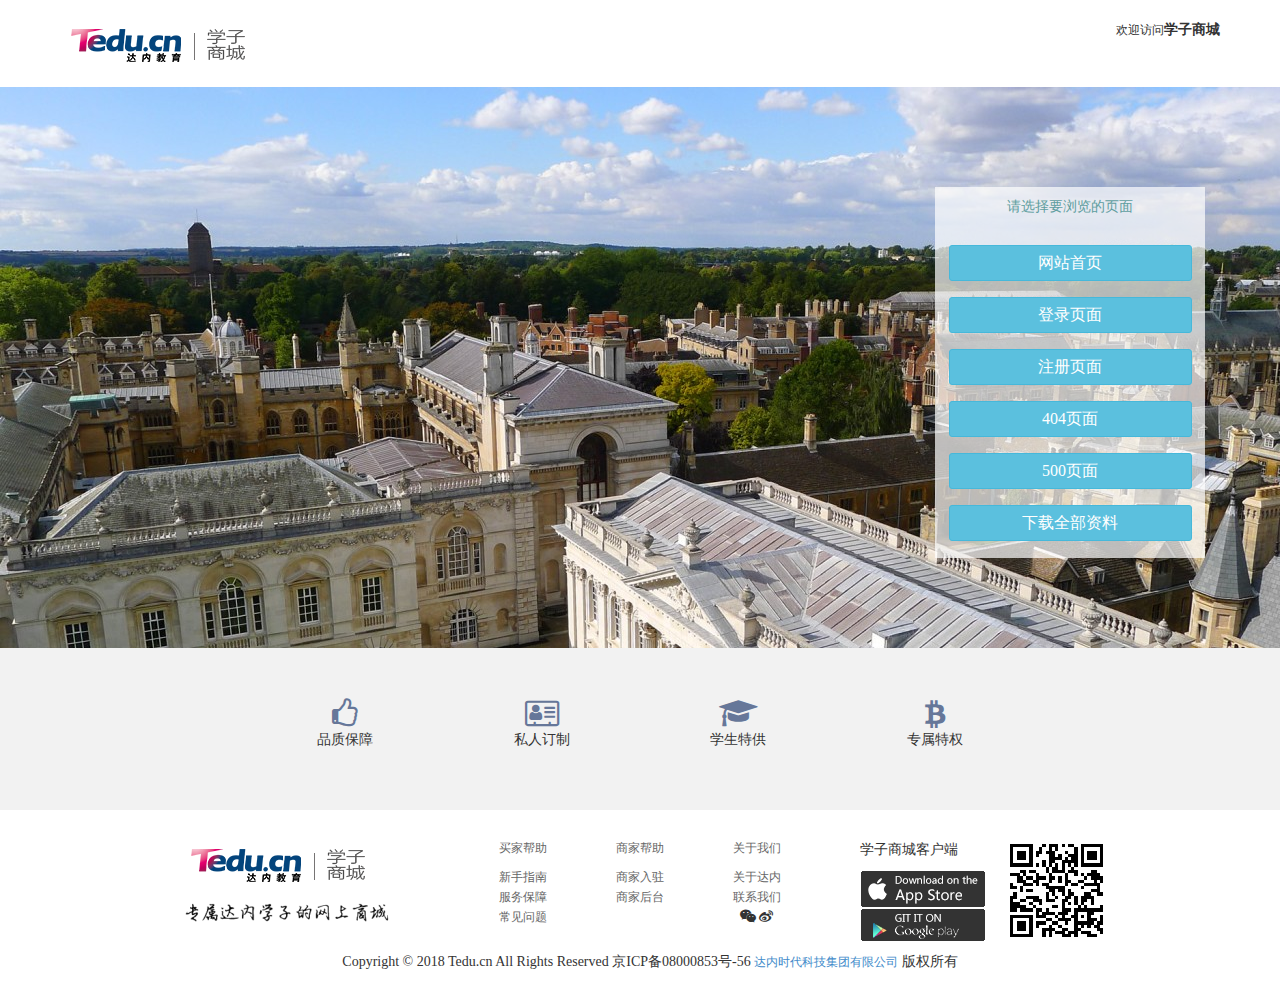
<file: src/main/resources/static/index.html>
<!DOCTYPE html>
<html>

	<head>
		<meta charset="UTF-8">
		<!--edge浏览器H5兼容设置-->
		<meta http-equiv="X-UA-Compatible" content="IE=edge">
		<!--360浏览器H5兼容设置-->
		<meta name="renderer" content="webkit" />
		<title>学子商城</title>
		<meta name="viewport" content="width=device-width, initial-scale=1">
		<!--导入核心文件-->
		<script src="bootstrap3/js/holder.js"></script>
		<link href="bootstrap3/css/bootstrap.css" rel="stylesheet" type="text/css">
		<script src="bootstrap3/jquery-1.9.1.min.js"></script>
		<script src="bootstrap3/js/bootstrap.js"></script>
		<!-- 字体图标 -->
		<link rel="stylesheet" href="bootstrap3/font-awesome-4.7.0/css/font-awesome.css" />
		<link rel="stylesheet" type="text/css" href="css/top.css" />
		<link rel="stylesheet" type="text/css" href="css/index.css" />
		<link rel="stylesheet" type="text/css" href="css/layout.css" />
		<link rel="stylesheet" type="text/css" href="css/footer.css" />
	</head>

	<body>
		<!--头部-->
		<header class="header">
			<img src="images/index/stumalllogo.png" alt="" />
			<span class="pull-right"><small>欢迎访问</small><b>学子商城</b></span>
		</header>
		<!--主体-->
		<div class="container mycontent">
			<!--透明层 -->
			<div class="inputDiv">
				<p>请选择要浏览的页面</p>
				<ul>
					<li><a class="btn btn-sm btn-info" href="web/index.html">网站首页</a></li>
					<li><a class="btn btn-sm btn-info" href="web/login.html">登录页面</a></li>
					<li><a class="btn btn-sm btn-info" href="web/register.html">注册页面 </a></li>
					<li><a class="btn btn-sm btn-info" href="web/404.html">404页面</a></li>
					<li><a class="btn btn-sm btn-info" href="web/500.html">500页面 </a></li>
					<li><a class="btn btn-sm btn-info" href="pages.zip">下载全部资料 </a></li>
				</ul>
			</div>
		</div>
		<!--页脚开始-->
		<footer class="footer">
			<!-- 品质保障，私人定制等-->
			<div class="text-center rights container">
				<div class="col-md-offset-2 col-md-2">
					<span class="fa fa-thumbs-o-up"></span>
					<p>品质保障</p>
				</div>
				<div class="col-md-2">
					<span class="fa fa-address-card-o"></span>
					<p>私人订制</p>
				</div>
				<div class="col-md-2">
					<span class="fa fa-graduation-cap"></span>
					<p>学生特供</p>
				</div>
				<div class="col-md-2">
					<span class="fa fa-bitcoin"></span>
					<p>专属特权</p>
				</div>
			</div>
			<!--联系我们、下载客户端等-->
			<div class="container beforeBottom">
				<div class="col-md-offset-1 col-md-3">
					<div><img src="images/index/stumalllogo.png" alt="" class="footLogo" /></div>
					<div><img src="images/index/footerFont.png" alt="" /></div>
				</div>
				<div class="col-md-4 callus text-center">
					<div class="col-md-4">
						<ul>
							<li><a href="#"><p>买家帮助</p></a></li>
							<li><a href="#">新手指南</a></li>
							<li><a href="#">服务保障</a></li>
							<li><a href="#">常见问题</a></li>
						</ul>
					</div>
					<div class="col-md-4">
						<ul>
							<li><a href="#"><p>商家帮助</p></a></li>
							<li><a href="#">商家入驻</a></li>
							<li><a href="#">商家后台</a></li>
						</ul>
					</div>
					<div class="col-md-4">
						<ul>
							<li><a href="#"><p>关于我们</p></a></li>
							<li><a href="#">关于达内</a></li>
							<li><a href="#">联系我们</a></li>
							<li>
								<span class="fa fa-wechat"></span>
								<span class="fa fa-weibo"></span>
							</li>
						</ul>
					</div>
				</div>
				<div class="col-md-4">
					<div class="col-md-5">
						<p>学子商城客户端</p>
						<img src="images/index/ios.png" class="lf">
						<img src="images/index/android.png" alt="" class="lf" />
					</div>
					<div class="col-md-6">
						<img src="images/index/erweima.png">
					</div>
				</div>
			</div>
			<!-- 页面底部-备案号 #footer -->
			<div class="col-md-12 text-center bottom">
				Copyright © 2018 Tedu.cn All Rights Reserved 京ICP备08000853号-56 <a target="_blank" style="font-size: 12px" href="http://www.tedu.cn/">达内时代科技集团有限公司</a> 版权所有
			</div>
		</footer>
		<!--页脚结束-->
	</body>

</html>
</file>
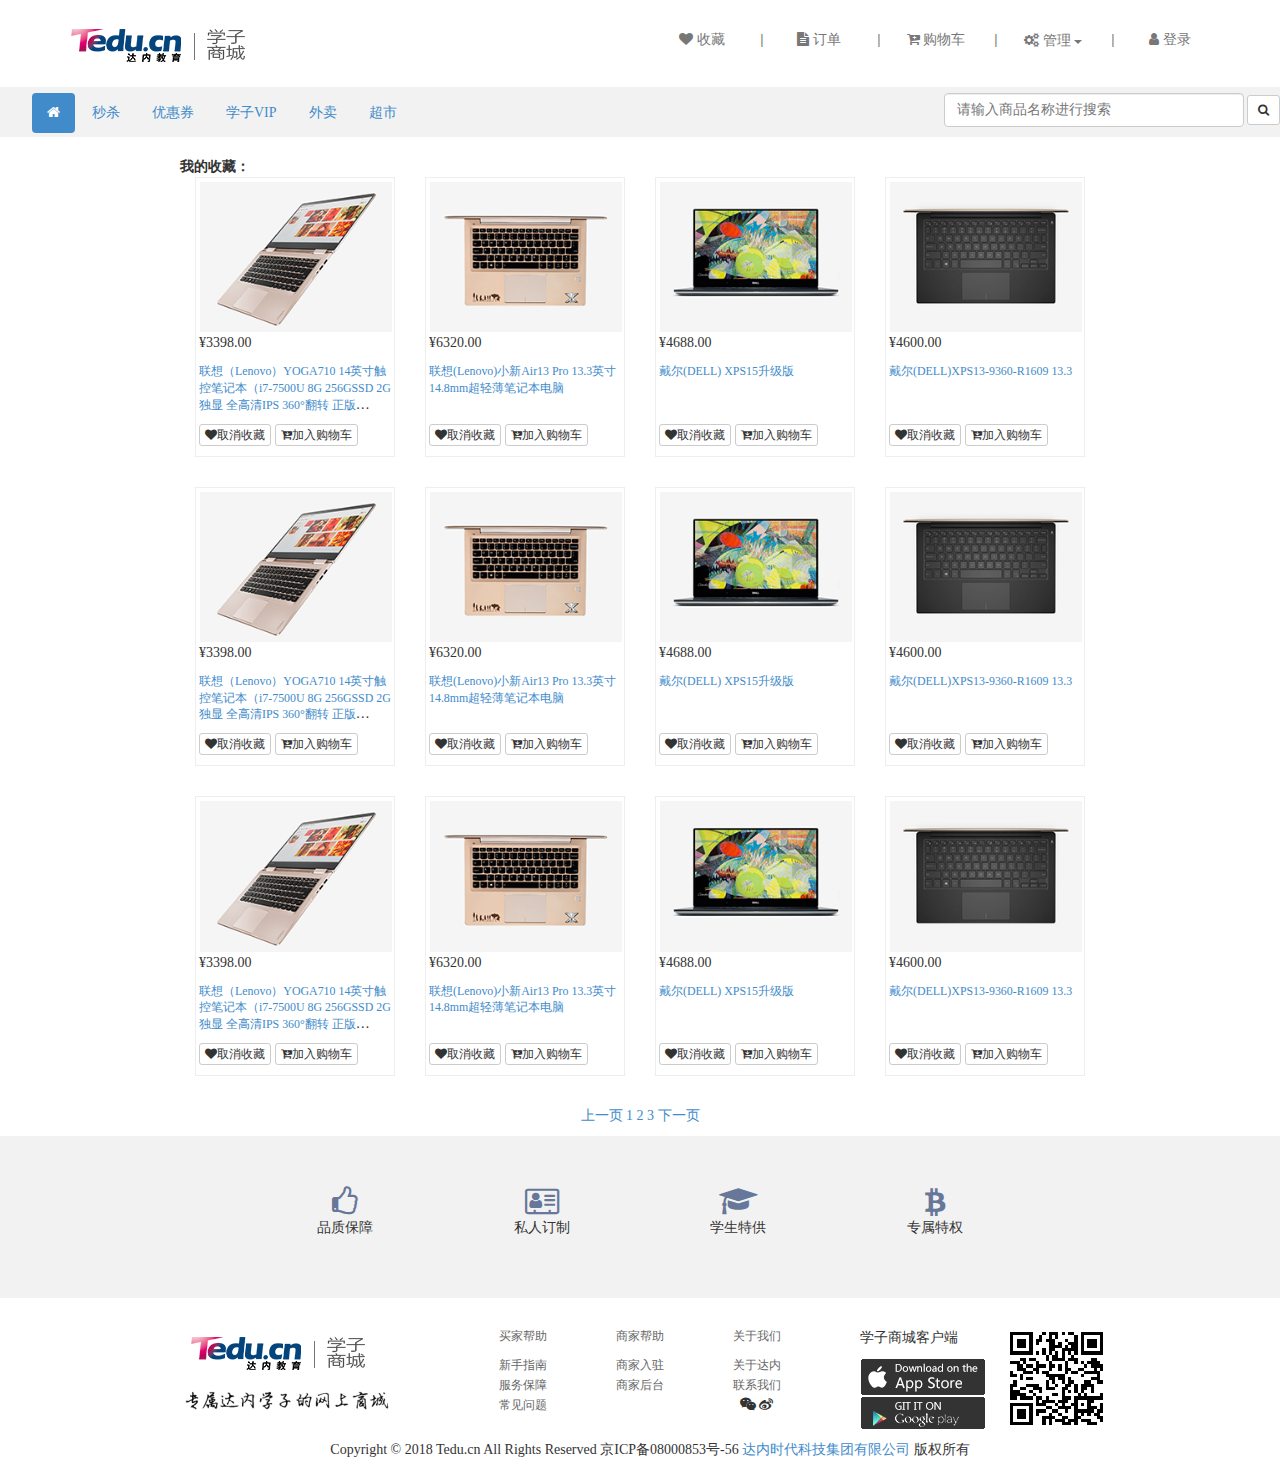
<file: src/main/resources/static/web/favorites.html>
<!DOCTYPE html>
<html>

	<head>
		<meta charset="UTF-8">
		<!--edge浏览器H5兼容设置-->
		<meta http-equiv="X-UA-Compatible" content="IE=edge">
		<!--360浏览器H5兼容设置-->
		<meta name="renderer" content="webkit" />
		<title>学子商城</title>
		<meta name="viewport" content="width=device-width, initial-scale=1">
		<!--导入核心文件-->
		<script src="../bootstrap3/js/holder.js"></script>
		<script src="../bootstrap3/jquery-1.8.3.min.js"></script>
		<script src="../bootstrap3/js/bootstrap.js"></script>
		<!-- 字体图标 -->
		<link rel="stylesheet" type="text/css" href="../bootstrap3/css/bootstrap.css">
		<link rel="stylesheet" type="text/css" href="../bootstrap3/font-awesome-4.7.0/css/font-awesome.css" />
		<link rel="stylesheet" type="text/css" href="../css/layout.css" />
		<link rel="stylesheet" type="text/css" href="../css/top.css" />
		<link rel="stylesheet" type="text/css" href="../css/footer.css" />
		<link rel="stylesheet" type="text/css" href="../css/favorites.css" />
		<link rel="stylesheet" type="text/css" href="../css/imgmove.css" />
	</head>

	<body>
		<!--头部-->
		<header class="header">
			<!--学子商城logo-->
			<div class="row">
				<div class="col-md-3">
					<a href="index.html">
						<img src="../images/index/stumalllogo.png" />
					</a>
				</div>
				<!--快捷选项-->
				<div class="col-md-9 top-item">
					<ul class="list-inline pull-right">
						<li><a href="favorites.html"><span class="fa fa-heart"></span>&nbsp;收藏</a></li>
						<li class="li-split">|</li>
						<li><a href="orders.html"><span class="fa fa-file-text"></span>&nbsp;订单</a></li>
						<li class="li-split">|</li>
						<li><a href="cart.html"><span class="fa fa-cart-plus"></span>&nbsp;购物车</a></li>
						<li class="li-split">|</li>
						<li>
							<!--下列列表按钮 ：管理-->
							<div class="btn-group">
								<button type="button" class="btn btn-link dropdown-toggle" data-toggle="dropdown">
									<span id="top-dropdown-btn"><span class="fa fa-gears"></span>&nbsp;管理 <span class="caret"></span></span>
								</button>
								<ul class="dropdown-menu top-dropdown-ul" role="menu">
									<li><a href="password.html">修改密码</a></li>
									<li><a href="userdata.html">个人资料</a></li>
									<li><a href="upload.html">上传头像</a></li>
									<li><a href="address.html">收货管理 </a></li>
								</ul>
							</div>
						</li>
						<li class="li-split">|</li>
						<li><a href="login.html"><span class="fa fa-user"></span>&nbsp;登录</a></li>
					</ul>
				</div>
			</div>
		</header>
		<!--导航 -->
		<!--分割导航和顶部-->
		<div class="row top-nav">
			<div class="col-md-6">
				<ul class="nav nav-pills">
					<li>
						<a href="#"></a>
					</li>
					<li class="active"><a href="index.html"><span class="fa fa-home"></span></a></li>
					<li><a href="#">秒杀</a></li>
					<li><a href="#">优惠券</a></li>
					<li><a href="#">学子VIP</a></li>
					<li><a href="#">外卖</a></li>
					<li><a href="#">超市</a></li>
				</ul>
			</div>
			<div class="col-md-6">
				<form action="search.html" class="form-inline pull-right" role="form">
					<div class="form-group">
						<input type="text" class="form-control" id="search" name="search" placeholder="请输入商品名称进行搜索">
					</div>
					<button type="submit" class="btn btn-default btn-sm"><span class="fa fa-search"></span></button>
				</form>
			</div>
		</div>
		<!--头部结束-->
		<!--导航结束-->
		<div class="container">
			<div class="col-md-offset-1 col-md-10"><b>我的收藏：</b></div>
			<div class="col-md-offset-1 col-md-10">
				<div class="col-md-3">
					<div class="goods-panel">
						<div class="move-img img-search" />
						<img src="../images/portal/14LenovoYOGA710 _gold/collect.png" class="img-responsive" />
					</div>
					<p>¥3398.00</p>
					<p class="text-row-3"><a href="product.html"><small>联想（Lenovo）YOGA710 14英寸触控笔记本（i7-7500U 8G 256GSSD 2G独显 全高清IPS
								360°翻转 正版office）金</small></a></p>
					<span>
						<a href="javascript:void(0)" class="btn btn-default btn-xs add-fav"><span class="fa fa-heart"></span>取消收藏</a>
						<a href="cart.html" class="btn btn-default btn-xs add-cart"><span class="fa fa-cart-arrow-down"></span>加入购物车</a>
					</span>
				</div>
			</div>
			<div class="col-md-3">
				<div class="goods-panel">
					<div class="move-img img-search" />
					<img src="../images/portal/17Lenovo)xiaoxinAir13Pro_gold/collect.png" class="img-responsive" />
				</div>
				<p>¥6320.00</p>
				<p class="text-row-3"><a href="product.html"><small>联想(Lenovo)小新Air13 Pro 13.3英寸14.8mm超轻薄笔记本电脑</small></a></p>
				<span>
					<a href="javascript:void(0)" class="btn btn-default btn-xs add-fav"><span class="fa fa-heart"></span>取消收藏</a>
					<a href="cart.html" class="btn btn-default btn-xs add-cart"><span class="fa fa-cart-arrow-down"></span>加入购物车</a>
				</span>
			</div>
		</div>
		<div class="col-md-3">
			<div class="goods-panel">
				<div class="move-img img-search" />
				<img src="../images/portal/20DellXPS15-9550/collect.png" class="img-responsive" />
			</div>
			<p>¥4688.00</p>
			<p class="text-row-3"><a href="product.html"><small>戴尔(DELL) XPS15升级版 </small></a></p>
			<span>
				<a href="javascript:void(0)" class="btn btn-default btn-xs add-fav"><span class="fa fa-heart"></span>取消收藏</a>
				<a href="cart.html" class="btn btn-default btn-xs add-cart"><span class="fa fa-cart-arrow-down"></span>加入购物车</a>
			</span>
		</div>
		</div>
		<div class="col-md-3">
			<div class="goods-panel">
				<div class="move-img img-search" />
				<img src="../images/portal/12(DELL)XPS13gold/collect.png" class="img-responsive" />
			</div>
			<p>¥4600.00</p>
			<p class="text-row-3"><a href="product.html"><small>戴尔(DELL)XPS13-9360-R1609 13.3</small></a></p>
			<span>
				<a href="javascript:void(0)" class="btn btn-default btn-xs add-fav"><span class="fa fa-heart"></span>取消收藏</a>
				<a href="cart.html" class="btn btn-default btn-xs add-cart"><span class="fa fa-cart-arrow-down"></span>加入购物车</a>
			</span>
		</div>
		</div>
		</div>
		<div class="col-md-offset-1 col-md-10">
			<div class="col-md-3">
				<div class="goods-panel">
					<div class="move-img img-search" />
					<img src="../images/portal/14LenovoYOGA710 _gold/collect.png" class="img-responsive" />
				</div>
				<p>¥3398.00</p>
				<p class="text-row-3"><a href="product.html"><small>联想（Lenovo）YOGA710 14英寸触控笔记本（i7-7500U 8G 256GSSD 2G独显 全高清IPS
							360°翻转 正版office）金</small></a></p>
				<span>
					<a href="javascript:void(0)" class="btn btn-default btn-xs add-fav"><span class="fa fa-heart"></span>取消收藏</a>
					<a href="cart.html" class="btn btn-default btn-xs add-cart"><span class="fa fa-cart-arrow-down"></span>加入购物车</a>
				</span>
			</div>
		</div>
		<div class="col-md-3">
			<div class="goods-panel">
				<div class="move-img img-search" />
				<img src="../images/portal/17Lenovo)xiaoxinAir13Pro_gold/collect.png" class="img-responsive" />
			</div>
			<p>¥6320.00</p>
			<p class="text-row-3"><a href="product.html"><small>联想(Lenovo)小新Air13 Pro 13.3英寸14.8mm超轻薄笔记本电脑</small></a></p>
			<span>
				<a href="javascript:void(0)" class="btn btn-default btn-xs add-fav"><span class="fa fa-heart"></span>取消收藏</a>
				<a href="cart.html" class="btn btn-default btn-xs add-cart"><span class="fa fa-cart-arrow-down"></span>加入购物车</a>
			</span>
		</div>
		</div>
		<div class="col-md-3">
			<div class="goods-panel">
				<div class="move-img img-search" />
				<img src="../images/portal/20DellXPS15-9550/collect.png" class="img-responsive" />
			</div>
			<p>¥4688.00</p>
			<p class="text-row-3"><a href="product.html"><small>戴尔(DELL) XPS15升级版 </small></a></p>
			<span>
				<a href="javascript:void(0)" class="btn btn-default btn-xs add-fav"><span class="fa fa-heart"></span>取消收藏</a>
				<a href="cart.html" class="btn btn-default btn-xs add-cart"><span class="fa fa-cart-arrow-down"></span>加入购物车</a>
			</span>
		</div>
		</div>
		<div class="col-md-3">
			<div class="goods-panel">
				<div class="move-img img-search" />
				<img src="../images/portal/12(DELL)XPS13gold/collect.png" class="img-responsive" />
			</div>
			<p>¥4600.00</p>
			<p class="text-row-3"><a href="product.html"><small>戴尔(DELL)XPS13-9360-R1609 13.3</small></a></p>
			<span>
				<a href="javascript:void(0)" class="btn btn-default btn-xs add-fav"><span class="fa fa-heart"></span>取消收藏</a>
				<a href="cart.html" class="btn btn-default btn-xs add-cart"><span class="fa fa-cart-arrow-down"></span>加入购物车</a>
			</span>
		</div>
		</div>
		</div>
		<div class="col-md-offset-1 col-md-10">
			<div class="col-md-3">
				<div class="goods-panel">
					<div class="move-img img-search" />
					<img src="../images/portal/14LenovoYOGA710 _gold/collect.png" class="img-responsive" />
				</div>
				<p>¥3398.00</p>
				<p class="text-row-3"><a href="product.html"><small>联想（Lenovo）YOGA710 14英寸触控笔记本（i7-7500U 8G 256GSSD 2G独显 全高清IPS
							360°翻转 正版office）金</small></a></p>
				<span>
					<a href="javascript:void(0)" class="btn btn-default btn-xs add-fav"><span class="fa fa-heart"></span>取消收藏</a>
					<a href="cart.html" class="btn btn-default btn-xs add-cart"><span class="fa fa-cart-arrow-down"></span>加入购物车</a>
				</span>
			</div>
		</div>
		<div class="col-md-3">
			<div class="goods-panel">
				<div class="move-img img-search" />
				<img src="../images/portal/17Lenovo)xiaoxinAir13Pro_gold/collect.png" class="img-responsive" />
			</div>
			<p>¥6320.00</p>
			<p class="text-row-3"><a href="product.html"><small>联想(Lenovo)小新Air13 Pro 13.3英寸14.8mm超轻薄笔记本电脑</small></a></p>
			<span>
				<a href="javascript:void(0)" class="btn btn-default btn-xs add-fav"><span class="fa fa-heart"></span>取消收藏</a>
				<a href="cart.html" class="btn btn-default btn-xs add-cart"><span class="fa fa-cart-arrow-down"></span>加入购物车</a>
			</span>
		</div>
		</div>
		<div class="col-md-3">
			<div class="goods-panel">
				<div class="move-img img-search" />
				<img src="../images/portal/20DellXPS15-9550/collect.png" class="img-responsive" />
			</div>
			<p>¥4688.00</p>
			<p class="text-row-3"><a href="product.html"><small>戴尔(DELL) XPS15升级版 </small></a></p>
			<span>
				<a href="javascript:void(0)" class="btn btn-default btn-xs add-fav"><span class="fa fa-heart"></span>取消收藏</a>
				<a href="cart.html" class="btn btn-default btn-xs add-cart"><span class="fa fa-cart-arrow-down"></span>加入购物车</a>
			</span>
		</div>
		</div>
		<div class="col-md-3">
			<div class="goods-panel">
				<div class="move-img img-search" />
				<img src="../images/portal/12(DELL)XPS13gold/collect.png" class="img-responsive" />
			</div>
			<p>¥4600.00</p>
			<p class="text-row-3"><a href="product.html"><small>戴尔(DELL)XPS13-9360-R1609 13.3</small></a></p>
			<span>
				<a href="javascript:void(0)" class="btn btn-default btn-xs add-fav"><span class="fa fa-heart"></span>取消收藏</a>
				<a href="cart.html" class="btn btn-default btn-xs add-cart"><span class="fa fa-cart-arrow-down"></span>加入购物车</a>
			</span>
		</div>
		</div>
		</div>
		<div class="col-md-offset-1 col-md-10">
			<p align="center">
				<a href="#">上一页</a>
				<a href="#">1</a>
				<a href="#">2</a>
				<a href="#">3</a>
				<a href="#">下一页</a>
			</p>
		</div>
		</div>
		<!--页脚开始-->
		<div class="clearfix"></div>
		<footer class="footer">
			<!-- 品质保障，私人定制等-->
			<div class="text-center rights container">
				<div class="col-md-offset-2 col-md-2">
					<span class="fa fa-thumbs-o-up"></span>
					<p>品质保障</p>
				</div>
				<div class="col-md-2">
					<span class="fa fa-address-card-o"></span>

					<p>私人订制</p>
				</div>
				<div class="col-md-2">
					<span class="fa fa-graduation-cap"></span>
					<p>学生特供</p>
				</div>
				<div class="col-md-2">
					<span class="fa fa-bitcoin"></span>

					<p>专属特权</p>
				</div>
			</div>
			<!--联系我们、下载客户端等-->
			<div class="container beforeBottom">
				<div class="col-md-offset-1 col-md-3">
					<div><img src="../images/index/stumalllogo.png" alt="" class="footLogo" /></div>
					<div><img src="../images/index/footerFont.png" alt="" /></div>
				</div>
				<div class="col-md-4 callus text-center">
					<div class="col-md-4">
						<ul>
							<li>
								<a href="#">
									<p>买家帮助</p>
								</a>
							</li>
							<li><a href="#">新手指南</a></li>
							<li><a href="#">服务保障</a></li>
							<li><a href="#">常见问题</a></li>
						</ul>
					</div>
					<div class="col-md-4">
						<ul>
							<li>
								<a href="#">
									<p>商家帮助</p>
								</a>
							</li>
							<li><a href="#">商家入驻</a></li>
							<li><a href="#">商家后台</a></li>
						</ul>
					</div>
					<div class="col-md-4">
						<ul>
							<li>
								<a href="#">
									<p>关于我们</p>
								</a>
							</li>
							<li><a href="#">关于达内</a></li>
							<li><a href="#">联系我们</a></li>
							<li>
								<span class="fa fa-wechat"></span>
								<span class="fa fa-weibo"></span>
							</li>
						</ul>
					</div>
				</div>
				<div class="col-md-4">
					<div class="col-md-5">
						<p>学子商城客户端</p>
						<img src="../images/index/ios.png" class="lf">
						<img src="../images/index/android.png" alt="" class="lf" />
					</div>
					<div class="col-md-6">
						<img src="../images/index/erweima.png">
					</div>
				</div>
			</div>
			<!-- 页面底部-备案号 #footer -->
			<div class="col-md-12 text-center bottom">
				Copyright © 2018 Tedu.cn All Rights Reserved 京ICP备08000853号-56 <a target="_blank" href="http://www.tedu.cn/">达内时代科技集团有限公司</a>
				版权所有
			</div>
		</footer>
		<!--页脚结束-->
		<script src="../js/favorites.js" type="text/javascript" charset="utf-8"></script>
		<script src="../js/imgmove.js" type="text/javascript" charset="utf-8"></script>
	</body>

</html>
</file>
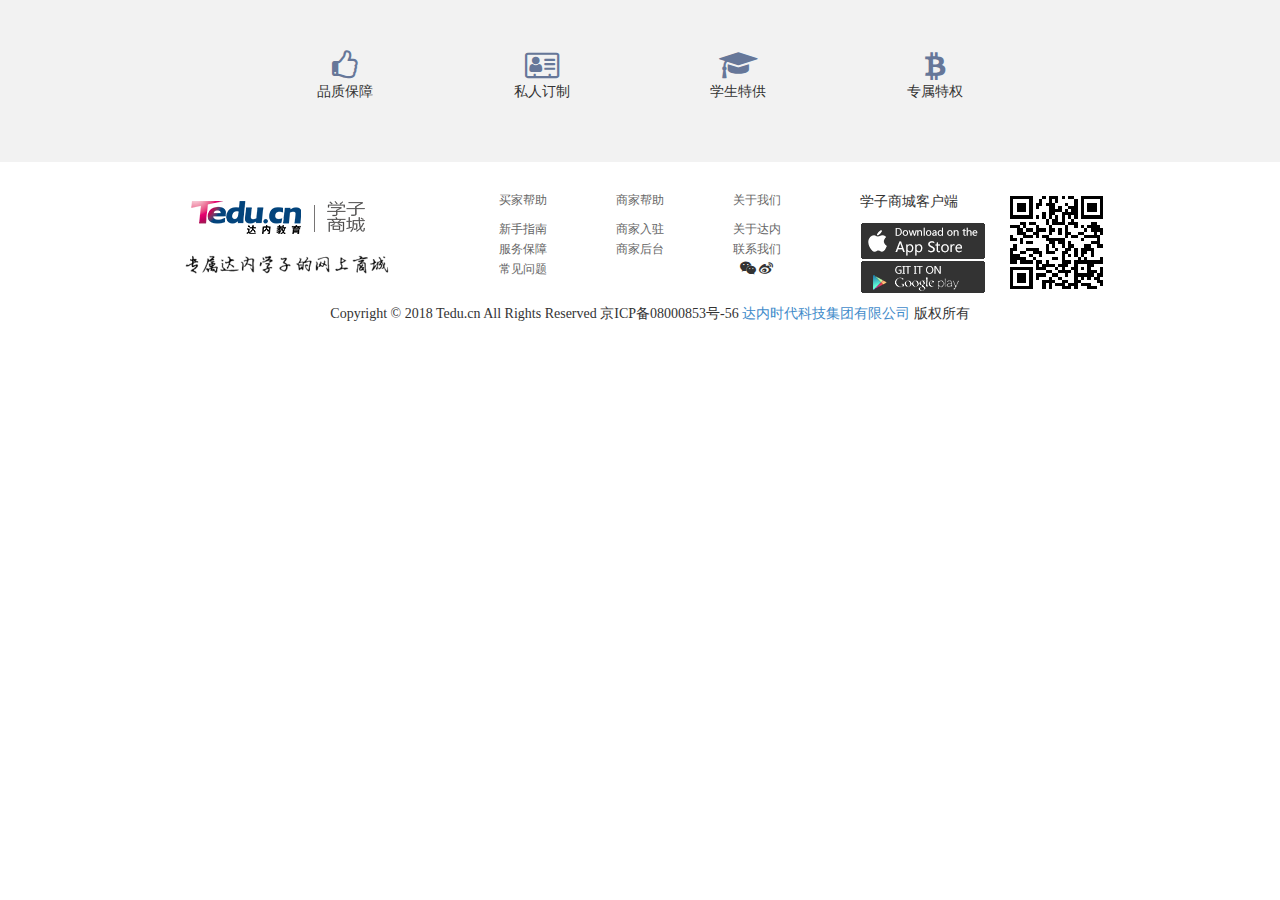
<file: src/main/resources/static/web/footerTemplate.html>
<!DOCTYPE html>
<html>
	<head>
		<meta charset="UTF-8">
		<!--edge浏览器H5兼容设置-->
		<meta http-equiv="X-UA-Compatible" content="IE=edge">
		<!--360浏览器H5兼容设置-->
		<meta name="renderer" content="webkit" />
		<title>学子商城</title>
		<meta name="viewport" content="width=device-width, initial-scale=1">
		<!--导入核心文件-->
		<script src="../bootstrap3/js/holder.js"></script>
		
		<script src="../bootstrap3/jquery-1.9.1.min.js"></script>
		<script src="../bootstrap3/js/bootstrap.js"></script>
		<!-- 字体图标 -->
		<link href="../bootstrap3/css/bootstrap.css" rel="stylesheet" type="text/css">
		<link rel="stylesheet" href="../bootstrap3/font-awesome-4.7.0/css/font-awesome.css" />
		<link rel="stylesheet" type="text/css" href="../css/layout.css" />
		<link rel="stylesheet" type="text/css" href="../css/footer.css" />
	</head>
	<body>
		<!--页脚开始-->
		<div class="clearfix"></div>
		<footer class="footer">
			<!-- 品质保障，私人定制等-->
			<div class="text-center rights container">
				<div class="col-md-offset-2 col-md-2">
					<span class="fa fa-thumbs-o-up"></span>
					<p>品质保障</p>
				</div>
				<div class="col-md-2">
					<span class="fa fa-address-card-o"></span>
					<p>私人订制</p>
				</div>
				<div class="col-md-2">
					<span class="fa fa-graduation-cap"></span>
					<p>学生特供</p>
				</div>
				<div class="col-md-2">
					<span class="fa fa-bitcoin"></span>
					<p>专属特权</p>
				</div>
			</div>
			<!--联系我们、下载客户端等-->
			<div class="container beforeBottom">
				<div class="col-md-offset-1 col-md-3">
					<div><img src="../images/index/stumalllogo.png" alt="" class="footLogo" /></div>
					<div><img src="../images/index/footerFont.png" alt="" /></div>
				</div>
				<div class="col-md-4 callus text-center">
					<div class="col-md-4">
						<ul>
							<li><a href="#">
									<p>买家帮助</p>
								</a></li>
							<li><a href="#">新手指南</a></li>
							<li><a href="#">服务保障</a></li>
							<li><a href="#">常见问题</a></li>
						</ul>
					</div>
					<div class="col-md-4">
						<ul>
							<li><a href="#">
									<p>商家帮助</p>
								</a></li>
							<li><a href="#">商家入驻</a></li>
							<li><a href="#">商家后台</a></li>
						</ul>
					</div>
					<div class="col-md-4">
						<ul>
							<li><a href="#">
									<p>关于我们</p>
								</a></li>
							<li><a href="#">关于达内</a></li>
							<li><a href="#">联系我们</a></li>
							<li>
								<span class="fa fa-wechat"></span>
								<span class="fa fa-weibo"></span>
							</li>
						</ul>
					</div>
				</div>
				<div class="col-md-4">
					<div class="col-md-5">
						<p>学子商城客户端</p>
						<img src="../images/index/ios.png" class="lf">
						<img src="../images/index/android.png" alt="" class="lf" />
					</div>
					<div class="col-md-6">
						<img src="../images/index/erweima.png">
					</div>
				</div>
			</div>
			<!-- 页面底部-备案号 #footer -->
			<div class="col-md-12 text-center bottom">
				Copyright © 2018 Tedu.cn All Rights Reserved 京ICP备08000853号-56 <a target="_blank" href="http://www.tedu.cn/">达内时代科技集团有限公司</a>
				版权所有
			</div>
		</footer>
		<!--页脚结束-->
	</body>
</html>
</file>
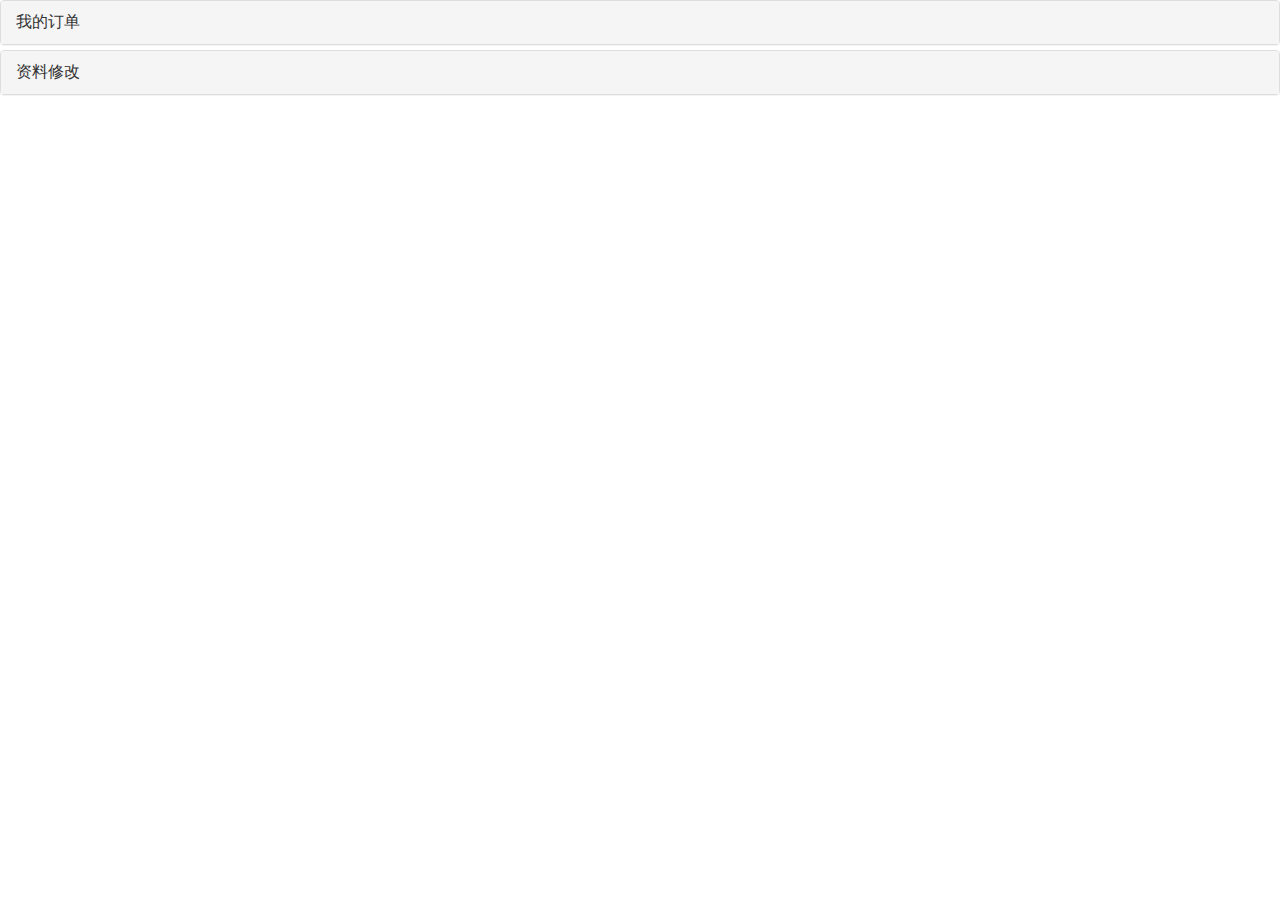
<file: src/main/resources/static/web/leftTemplate.html>
<!DOCTYPE html>
<html>
	<head>
		<meta charset="UTF-8">
		<!--edge浏览器H5兼容设置-->
		<meta http-equiv="X-UA-Compatible" content="IE=edge">
		<!--360浏览器H5兼容设置-->
		<meta name="renderer" content="webkit" />
		<title>学子商城</title>
		<meta name="viewport" content="width=device-width, initial-scale=1">
		<!--导入核心文件-->
		<script src="../bootstrap3/js/holder.js"></script>
		<script src="../bootstrap3/jquery-1.9.1.min.js"></script>
		<script src="../bootstrap3/js/bootstrap.js"></script>
		<!-- 字体图标 -->
		<link rel="stylesheet" type="text/css" href="../bootstrap3/css/bootstrap.css">
		<link rel="stylesheet" type="text/css" href="../bootstrap3/font-awesome-4.7.0/css/font-awesome.css" />
		<link rel="stylesheet" type="text/css" href="../css/layout.css" />
	</head>
	<body>
		<!--左侧导航开始-->
		<div class="panel-group" id="accordion">
			<div class="panel panel-default">
				<div class="panel-heading">
					<!--主选项：我的订单-->
					<p class="panel-title">
						<a data-toggle="collapse" data-parent="#accordion" href="#collapseOne">我的订单</a>
					</p>
				</div>
				<div id="collapseOne" class="panel-collapse collapse">
					<div class="panel-body">
						<div><a href="orders.html">全部订单</a></div>
						<div><a href="orders.html">待付款</a></div>
						<div><a href="orders.html">待收货</a></div>
						<div><a href="orders.html">待评价</a></div>
						<div><a href="orders.html">退货退款</a></div>
					</div>
				</div>
			</div>
			<div class="panel panel-default">
				<div class="panel-heading">
					<!--主选项：资料修改-->
					<p class="panel-title">
						<a data-toggle="collapse" data-parent="#accordion" href="#collapseTwo">资料修改</a>
					</p>
				</div>
				<div id="collapseTwo" class="panel-collapse collapse">
					<div class="panel-body">
						<div><a href="password.html">修改密码</a></div>
						<div><a href="userdata.html">个人资料</a></div>
						<div><a href="upload.html">上传头像</a></div>
						<div><a href="address.html">收货管理</a></div>
					</div>
				</div>
			</div>
		</div>
		<!--左侧导航结束-->
	</body>
</html>
</file>
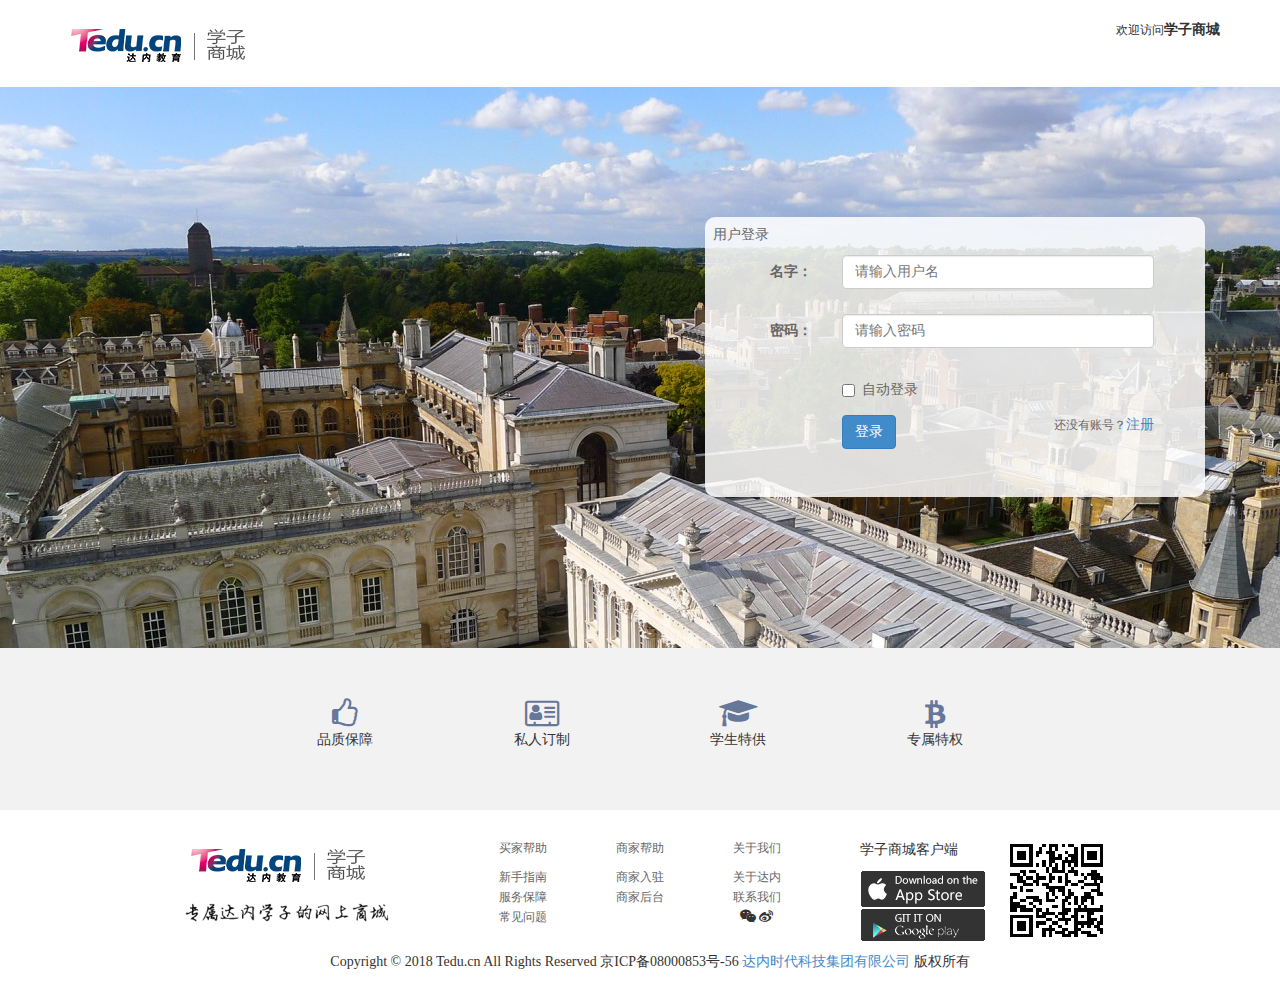
<file: src/main/resources/static/web/login.html>
<!DOCTYPE html>
<html>
	<head>
		<meta charset="UTF-8">
		<!--edge浏览器H5兼容设置-->
		<meta http-equiv="X-UA-Compatible" content="IE=edge">
		<!--360浏览器H5兼容设置-->
		<meta name="renderer" content="webkit" />
		<title>学子商城</title>
		<meta name="viewport" content="width=device-width, initial-scale=1">
		<!--导入核心文件-->
		<script src="../bootstrap3/js/holder.js"></script>
		<script src="../bootstrap3/jquery-1.9.1.min.js"></script>
		<script src="../bootstrap3/js/bootstrap.js"></script>
		<script src="../js/login.js"></script>
		<!-- 字体图标 -->
		<link rel="stylesheet" type="text/css" href="../bootstrap3/css/bootstrap.css" rel="stylesheet" type="text/css">
		<link rel="stylesheet" type="text/css" href="../bootstrap3/font-awesome-4.7.0/css/font-awesome.css" />
		<link rel="stylesheet" type="text/css" href="../css/top.css" />
		<link rel="stylesheet" type="text/css" href="../css/index.css" />
		<link rel="stylesheet" type="text/css" href="../css/layout.css" />
		<link rel="stylesheet" type="text/css" href="../css/login.css" />
		<link rel="stylesheet" type="text/css" href="../css/footer.css" />
	</head>
	<body>
		<!--头部-->
		<header class="header">
			<img src="../images/index/stumalllogo.png" alt="" />
			<span class="pull-right"><small>欢迎访问</small><b>学子商城</b></span>
		</header>
		<!--主体-->
		<div class="container mycontent text-left">
			<!--透明层 -->
			<div class="loginDiv">
				<p>用户登录</p>
				<!--表单开始-->
				<form action="index.html" class="form-horizontal" role="form">
					<!--用户名-->
					<div class="form-group">
						<label for="username" class="col-md-3 control-label">名字：</label>
						<div class="col-md-8">
							<input type="text" class="form-control" id="username" placeholder="请输入用户名">
						<span id="helpBlock1" class="help-block"></span>
						</div>
					</div>
					<!--密码-->
					<div class="form-group">
						<label for="password" class="col-md-3 control-label">密码：</label>
						<div class="col-md-8">
							<input type="password" class="form-control" id="password" placeholder="请输入密码">
					<span id="helpBlock2" class="help-block"></span>
						</div>
					</div>
					<!-- 记住我-->
					<div class="form-group">
						<div class="col-md-offset-3 col-md-6">
							<div class="checkbox">
								<label><input type="checkbox" id="auto">自动登录</label>
							</div>
						</div>
					</div>
					<!--提交按钮-->
					<div class="form-group">
						<label class="col-md-3 control-label"></label>
						<div class="col-md-8">
							<input id="btn-login" type="button" class="btn btn-primary" value="登录" />
							<span class="pull-right"><small>还没有账号？</small><a href="register.html">注册</a></span>
						</div>
					</div>
				</form>
			</div>
		</div>
		<!--页脚开始-->
		<footer class="footer">
			<!-- 品质保障，私人定制等-->
			<div class="text-center rights container">
				<div class="col-md-offset-2 col-md-2">
					<span class="fa fa-thumbs-o-up"></span>
					<p>品质保障</p>
				</div>
				<div class="col-md-2">
					<span class="fa fa-address-card-o"></span>
					<p>私人订制</p>
				</div>
				<div class="col-md-2">
					<span class="fa fa-graduation-cap"></span>
					<p>学生特供</p>
				</div>
				<div class="col-md-2">
					<span class="fa fa-bitcoin"></span>
					<p>专属特权</p>
				</div>
			</div>
			<!--联系我们、下载客户端等-->
			<div class="container beforeBottom">
				<div class="col-md-offset-1 col-md-3">
					<div><img src="../images/index/stumalllogo.png" alt="" class="footLogo" /></div>
					<div><img src="../images/index/footerFont.png" alt="" /></div>
				</div>
				<div class="col-md-4 callus text-center">
					<div class="col-md-4">
						<ul>
							<li><a href="#"><p>买家帮助</p></a></li>
							<li><a href="#">新手指南</a></li>
							<li><a href="#">服务保障</a></li>
							<li><a href="#">常见问题</a></li>
						</ul>
					</div>
					<div class="col-md-4">
						<ul>
							<li><a href="#"><p>商家帮助</p></a></li>
							<li><a href="#">商家入驻</a></li>
							<li><a href="#">商家后台</a></li>
						</ul>
					</div>
					<div class="col-md-4">
						<ul>
							<li><a href="#"><p>关于我们</p></a></li>
							<li><a href="#">关于达内</a></li>
							<li><a href="#">联系我们</a></li>
							<li>
								<span class="fa fa-wechat"></span>
								<span class="fa fa-weibo"></span>
							</li>
						</ul>
					</div>
				</div>
				<div class="col-md-4">
					<div class="col-md-5">
						<p>学子商城客户端</p>
						<img src="../images/index/ios.png" class="lf">
						<img src="../images/index/android.png" alt="" class="lf" />
					</div>
					<div class="col-md-6">
						<img src="../images/index/erweima.png">
					</div>
				</div>
			</div>
			<!-- 页面底部-备案号 #footer -->
			<div class="col-md-12 text-center bottom">
				Copyright © 2018 Tedu.cn All Rights Reserved 京ICP备08000853号-56 <a target="_blank" href="http://www.tedu.cn/">达内时代科技集团有限公司</a>
				版权所有
			</div>
		</footer>
		<!--页脚结束-->
		<script src="../bootstrap3/js/jquery.cookie.js" type="text/javascript" charset="utf-8"></script>
		<script src="../js/autoLogin.js" type="text/javascript"></script>

	</body>
</html>
</file>
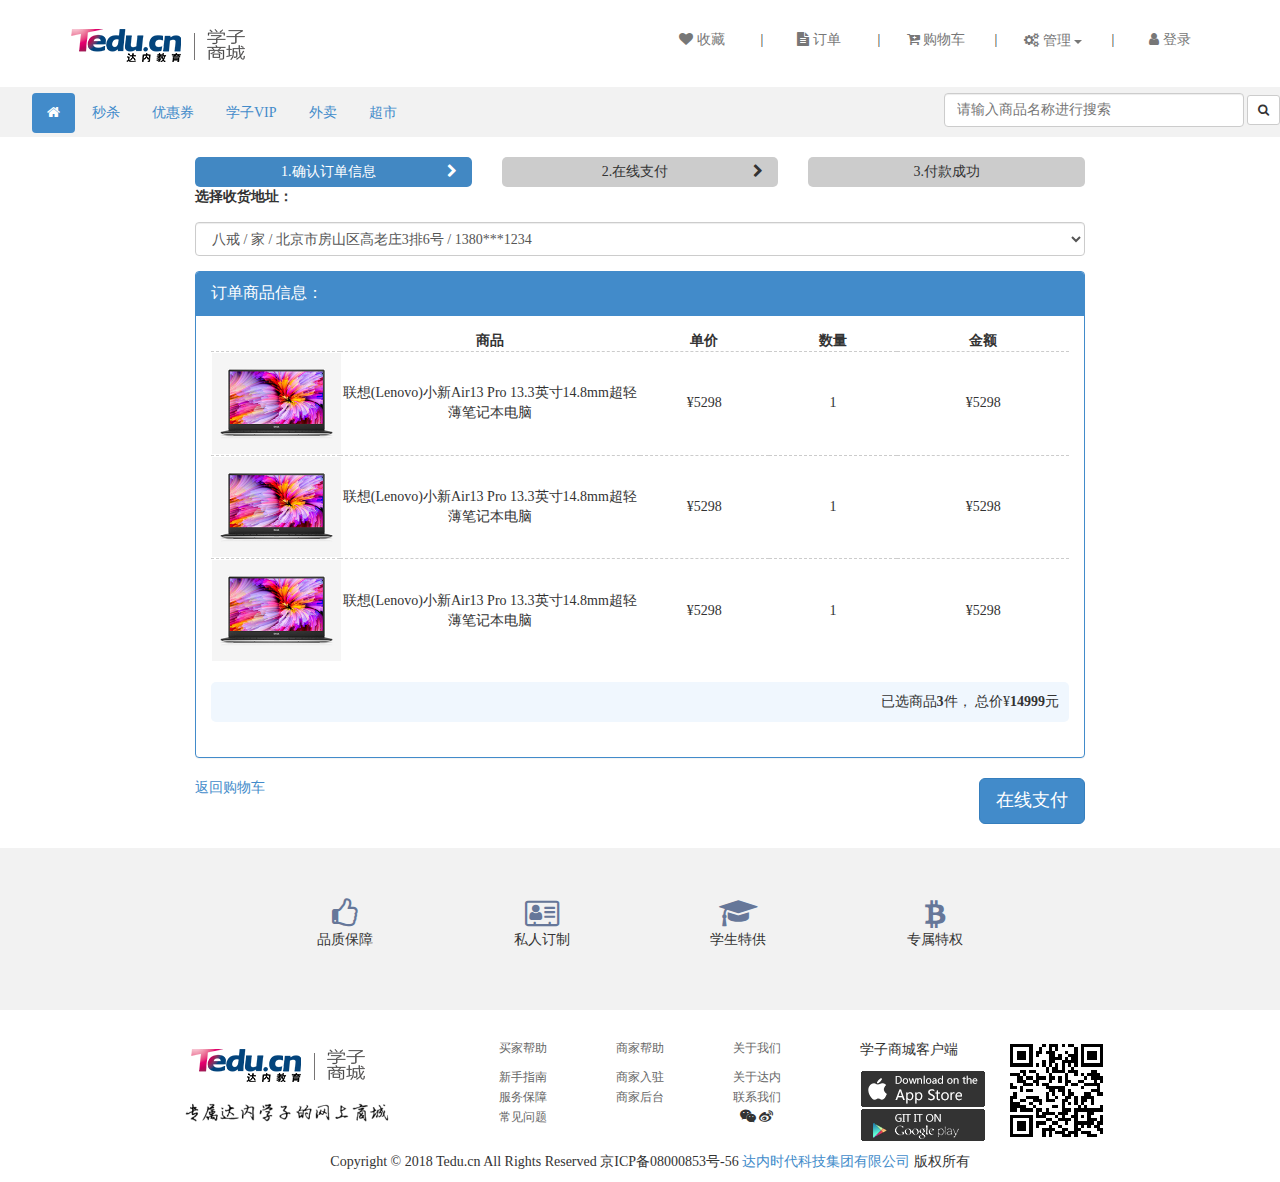
<file: src/main/resources/static/web/orderConfirm.html>
<!DOCTYPE html>
<html>

	<head>
		<meta charset="UTF-8">
		<!--edge浏览器H5兼容设置-->
		<meta http-equiv="X-UA-Compatible" content="IE=edge">
		<!--360浏览器H5兼容设置-->
		<meta name="renderer" content="webkit" />
		<title>学子商城</title>
		<meta name="viewport" content="width=device-width, initial-scale=1">
		<!--导入核心文件-->
		<script src="../bootstrap3/js/holder.js"></script>
		<script src="../bootstrap3/jquery-1.9.1.min.js"></script>
		<script src="../bootstrap3/js/bootstrap.js"></script>
		<!-- 字体图标 -->
		<link rel="stylesheet" type="text/css" href="../bootstrap3/css/bootstrap.css" rel="stylesheet" type="text/css">
		<link rel="stylesheet" type="text/css" href="../bootstrap3/font-awesome-4.7.0/css/font-awesome.css" />
		<link rel="stylesheet" type="text/css" href="../css/layout.css" />
		<link rel="stylesheet" type="text/css" href="../css/top.css" />
		<link rel="stylesheet" type="text/css" href="../css/footer.css" />
		<link rel="stylesheet" type="text/css" href="../css/orderConfirm.css" />
		<link rel="stylesheet" type="text/css" href="../css/cart.css" />
	</head>

	<body>
		<!--头部-->
		<header class="header">
			<!--学子商城logo-->
			<div class="row">
				<div class="col-md-3">
					<a href="index.html">
						<img src="../images/index/stumalllogo.png" />
					</a>
				</div>
				<!--快捷选项-->
				<div class="col-md-9 top-item">
					<ul class="list-inline pull-right">
						<li><a href="favorites.html"><span class="fa fa-heart"></span>&nbsp;收藏</a></li>
						<li class="li-split">|</li>
						<li><a href="orders.html"><span class="fa fa-file-text"></span>&nbsp;订单</a></li>
						<li class="li-split">|</li>
						<li><a href="cart.html"><span class="fa fa-cart-plus"></span>&nbsp;购物车</a></li>
						<li class="li-split">|</li>
						<li>
							<!--下列列表按钮 ：管理-->
							<div class="btn-group">
								<button type="button" class="btn btn-link dropdown-toggle" data-toggle="dropdown">
									<span id="top-dropdown-btn"><span class="fa fa-gears"></span>&nbsp;管理 <span class="caret"></span></span>
								</button>
								<ul class="dropdown-menu top-dropdown-ul" role="menu">
									<li><a href="password.html">修改密码</a></li>
									<li><a href="userdata.html">个人资料</a></li>
									<li><a href="upload.html">上传头像</a></li>
									<li><a href="address.html">收货管理	</a></li>
								</ul>
							</div>
						</li>
						<li class="li-split">|</li>
						<li><a href="login.html"><span class="fa fa-user"></span>&nbsp;登录</a></li>
					</ul>
				</div>
			</div>
		</header>
		<!--导航 -->
		<!--分割导航和顶部-->
		<div class="row top-nav">
			<div class="col-md-6">
				<ul class="nav nav-pills">
					<li>
						<a href="#"></a>
					</li>
					<li class="active"><a href="index.html"><span class="fa fa-home"></span></a></li>
					<li><a href="#">秒杀</a></li>
					<li><a href="#">优惠券</a></li>
					<li><a href="#">学子VIP</a></li>
					<li><a href="#">外卖</a></li>
					<li><a href="#">超市</a></li>
				</ul>
			</div>
			<div class="col-md-6">
				<form action="search.html" class="form-inline pull-right" role="form">
					<div class="form-group">
						<input type="text" class="form-control" id="search" name="search" placeholder="请输入商品名称进行搜索">
					</div>
					<button type="submit" class="btn btn-default btn-sm"><span class="fa fa-search"></span></button>
				</form>
			</div>
		</div>
		<!--头部结束-->
		<!--导航结束-->
		<div class="container">
			<div class="col-md-offset-1 col-md-10">
				<div class="col-md-4">
					<div class="col-md-12 order-bar-active">
						1.确认订单信息
						<span class="pull-right"><span class="fa fa-chevron-right"></span></span>
					</div>
				</div>
				<div class="col-md-4">
					<div class="col-md-12 order-bar-undo">
						2.在线支付
						<span class="pull-right"><span class="fa fa-chevron-right"></span></span>
					</div>
				</div>
				<div class="col-md-4">
					<div class="col-md-12 order-bar-undo">
						3.付款成功
					</div>
				</div>
				<div class="col-md-12">
					<form role="form">
						<div class="form-group">
							<label for="name">
								<p>选择收货地址：</p>
							</label>
							<select class="form-control">
								<option>八戒 / 家  / 北京市房山区高老庄3排6号  / 1380***1234</option>
								<option>悟空 / 家  / 北京市房山区花果山2排9号  / 1380***5678</option>
								<option>沙僧 / 家  / 北京市房山区流沙何5排1号  / 1380***8866</option>
							</select>
						</div>
						<div class="panel panel-primary">
							<div class="panel-heading">
								<p class="panel-title">订单商品信息：</p>
							</div>
							<div class="panel-body">
								<table class="cart-table" width="100%">
									<thead>
										<tr>
											<th width="15%"></th>
											<th width="35%">商品</th>
											<th width="15%">单价</th>
											<th width="15%">数量</th>
											<th width="20%">金额</th>
										</tr>
									</thead>
									<tbody class="cart-body">
										<tr>
											<td><img src="../images/portal/12DELLXPS13-silvery/collect.png" class="img-responsive" /></td>
											<td>联想(Lenovo)小新Air13 Pro 13.3英寸14.8mm超轻薄笔记本电脑</td>
											<td>¥<span>5298</span></td>
											<td>1</td>
											<td>¥<span>5298</span></td>
										</tr>
										<tr>
											<td><img src="../images/portal/12DELLXPS13-silvery/collect.png" class="img-responsive" /></td>
											<td>联想(Lenovo)小新Air13 Pro 13.3英寸14.8mm超轻薄笔记本电脑</td>
											<td>¥<span>5298</span></td>
											<td>1</td>
											<td>¥<span>5298</span></td>
										</tr>
										<tr>
											<td><img src="../images/portal/12DELLXPS13-silvery/collect.png" class="img-responsive" /></td>
											<td>联想(Lenovo)小新Air13 Pro 13.3英寸14.8mm超轻薄笔记本电脑</td>
											<td>¥<span>5298</span></td>
											<td>1</td>
											<td>¥<span>5298</span></td>
										</tr>
									</tbody>
								</table>
								<div class="total-bar">
									<span class="pull-right">
										已选商品<b id="selectCount">3</b>件，
										总价¥<b id="selectTotal">14999</b>元
									</span>
									<div class="clearfix"></div>
								</div>
							</div>
						</div>
						<div class="pay-bar">
							<a href="cart.html">返回购物车</a>
							<span class="pull-right"><input type="button" value="在线支付" class="btn btn-primary btn-lg link-pay"/></span>
						</div>
					</form>
				</div>
			</div>
		</div>
		<!--页脚开始-->
		<div class="clearfix"></div>
		<footer class="footer">
			<!-- 品质保障，私人定制等-->
			<div class="text-center rights container">
				<div class="col-md-offset-2 col-md-2">
					<span class="fa fa-thumbs-o-up"></span>
					<p>品质保障</p>
				</div>
				<div class="col-md-2">
					<span class="fa fa-address-card-o"></span>
					<p>私人订制</p>
				</div>
				<div class="col-md-2">
					<span class="fa fa-graduation-cap"></span>
					<p>学生特供</p>
				</div>
				<div class="col-md-2">
					<span class="fa fa-bitcoin"></span>
					<p>专属特权</p>
				</div>
			</div>
			<!--联系我们、下载客户端等-->
			<div class="container beforeBottom">
				<div class="col-md-offset-1 col-md-3">
					<div><img src="../images/index/stumalllogo.png" alt="" class="footLogo" /></div>
					<div><img src="../images/index/footerFont.png" alt="" /></div>
				</div>
				<div class="col-md-4 callus text-center">
					<div class="col-md-4">
						<ul>
							<li>
								<a href="#">
									<p>买家帮助</p>
								</a>
							</li>
							<li><a href="#">新手指南</a></li>
							<li><a href="#">服务保障</a></li>
							<li><a href="#">常见问题</a></li>
						</ul>
					</div>
					<div class="col-md-4">
						<ul>
							<li>
								<a href="#">
									<p>商家帮助</p>
								</a>
							</li>
							<li><a href="#">商家入驻</a></li>
							<li><a href="#">商家后台</a></li>
						</ul>
					</div>
					<div class="col-md-4">
						<ul>
							<li>
								<a href="#">
									<p>关于我们</p>
								</a>
							</li>
							<li><a href="#">关于达内</a></li>
							<li><a href="#">联系我们</a></li>
							<li>
								<span class="fa fa-wechat"></span>
								<span class="fa fa-weibo"></span>
							</li>
						</ul>
					</div>
				</div>
				<div class="col-md-4">
					<div class="col-md-5">
						<p>学子商城客户端</p>
						<img src="../images/index/ios.png" class="lf">
						<img src="../images/index/android.png" alt="" class="lf" />
					</div>
					<div class="col-md-6">
						<img src="../images/index/erweima.png">
					</div>
				</div>
			</div>
			<!-- 页面底部-备案号 #footer -->
			<div class="col-md-12 text-center bottom">
				Copyright © 2018 Tedu.cn All Rights Reserved 京ICP备08000853号-56 <a target="_blank" href="http://www.tedu.cn/">达内时代科技集团有限公司</a> 版权所有
			</div>
		</footer>
		<!--页脚结束-->
		<script src="../js/orderConfirm.js" type="text/javascript" charset="utf-8"></script>
	</body>

</html>
</file>
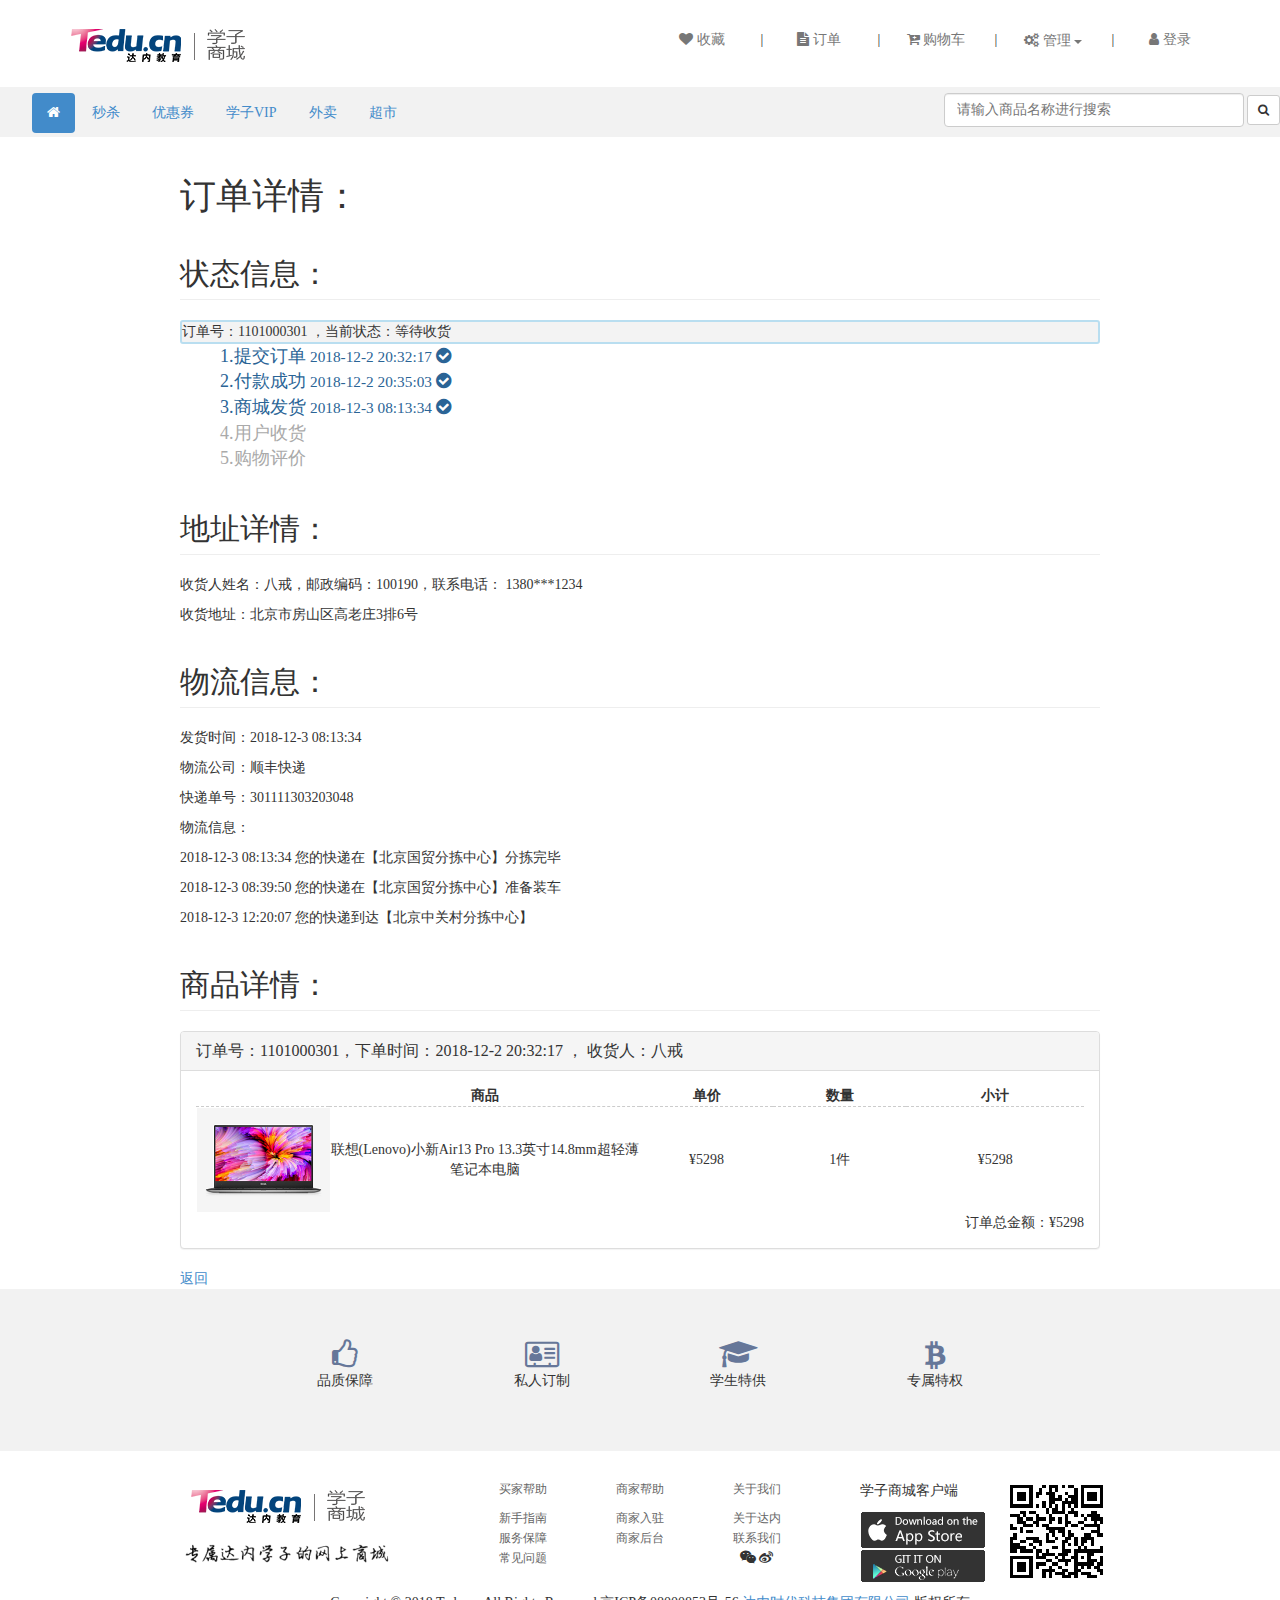
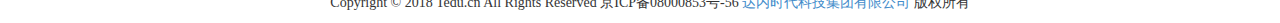
<file: src/main/resources/static/web/orderInfo.html>
<!DOCTYPE html>
<html>

	<head>
		<meta charset="UTF-8">
		<!--edge浏览器H5兼容设置-->
		<meta http-equiv="X-UA-Compatible" content="IE=edge">
		<!--360浏览器H5兼容设置-->
		<meta name="renderer" content="webkit" />
		<title>学子商城</title>
		<meta name="viewport" content="width=device-width, initial-scale=1">
		<!--导入核心文件-->
		<script src="../bootstrap3/js/holder.js"></script>
		<link href="../bootstrap3/css/bootstrap.css" rel="stylesheet" type="text/css">
		<script src="../bootstrap3/jquery-1.9.1.min.js"></script>
		<script src="../bootstrap3/js/bootstrap.js"></script>
		<!-- 字体图标 -->
		<link rel="stylesheet" href="../bootstrap3/font-awesome-4.7.0/css/font-awesome.css" />
		<link rel="stylesheet" type="text/css" href="../css/layout.css" />
		<link rel="stylesheet" type="text/css" href="../css/top.css" />
		<link rel="stylesheet" type="text/css" href="../css/footer.css" />
		<link rel="stylesheet" type="text/css" href="../css/orderInfo.css" />
		<link rel="stylesheet" type="text/css" href="../css/order.css" />
	</head>

	<body>
		<!--头部-->
		<header class="header">
			<!--学子商城logo-->
			<div class="row">
				<div class="col-md-3">
					<a href="index.html">
						<img src="../images/index/stumalllogo.png" />
					</a>
				</div>
				<!--快捷选项-->
				<div class="col-md-9 top-item">
					<ul class="list-inline pull-right">
						<li><a href="favorites.html"><span class="fa fa-heart"></span>&nbsp;收藏</a></li>
						<li class="li-split">|</li>
						<li><a href="orders.html"><span class="fa fa-file-text"></span>&nbsp;订单</a></li>
						<li class="li-split">|</li>
						<li><a href="cart.html"><span class="fa fa-cart-plus"></span>&nbsp;购物车</a></li>
						<li class="li-split">|</li>
						<li>
							<!--下列列表按钮 ：管理-->
							<div class="btn-group">
								<button type="button" class="btn btn-link dropdown-toggle" data-toggle="dropdown">
									<span id="top-dropdown-btn"><span class="fa fa-gears"></span>&nbsp;管理 <span class="caret"></span></span>
								</button>
								<ul class="dropdown-menu top-dropdown-ul" role="menu">
									<li><a href="password.html">修改密码</a></li>
									<li><a href="userdata.html">个人资料</a></li>
									<li><a href="upload.html">上传头像</a></li>
									<li><a href="address.html">收货管理	</a></li>
								</ul>
							</div>
						</li>
						<li class="li-split">|</li>
						<li><a href="login.html"><span class="fa fa-user"></span>&nbsp;登录</a></li>
					</ul>
				</div>
			</div>
		</header>
		<!--导航 -->
		<!--分割导航和顶部-->
		<div class="row top-nav">
			<div class="col-md-6">
				<ul class="nav nav-pills">
					<li>
						<a href="#"></a>
					</li>
					<li class="active"><a href="index.html"><span class="fa fa-home"></span></a></li>
					<li><a href="#">秒杀</a></li>
					<li><a href="#">优惠券</a></li>
					<li><a href="#">学子VIP</a></li>
					<li><a href="#">外卖</a></li>
					<li><a href="#">超市</a></li>
				</ul>
			</div>
			<div class="col-md-6">
				<form action="search.html" class="form-inline pull-right" role="form">
					<div class="form-group">
						<input type="text" class="form-control" id="search" name="search" placeholder="请输入商品名称进行搜索">
					</div>
					<button type="submit" class="btn btn-default btn-sm"><span class="fa fa-search"></span></button>
				</form>
			</div>
		</div>
		<!--头部结束-->
		<!--导航结束-->
		<!--页面主体开始-->
		<div class="container">
			<div class="col-md-offset-1 col-md-10">
				<h1>订单详情：</h1>
				<h2 class="page-header">状态信息：</h2>
				<div class="state-bar">
					订单号：1101000301 ，当前状态：等待收货
				</div>
				<ol class="order-flow">
					<li class="order-success">1.提交订单 <small>2018-12-2 20:32:17</small> <span class="fa fa-check-circle"></span></li>
					<li class="order-success">2.付款成功 <small>2018-12-2 20:35:03</small> <span class="fa fa-check-circle"></span></li>
					<li class="order-success">3.商城发货 <small>2018-12-3 08:13:34</small> <span class="fa fa-check-circle"></span></li>
					<li>4.用户收货</li>
					<li>5.购物评价</li>
				</ol>
				<h2 class="page-header">地址详情：</h2>
				<p>收货人姓名：八戒，邮政编码：100190，联系电话： 1380***1234</p>
				<p>收货地址：北京市房山区高老庄3排6号</p>
				<h2 class="page-header">物流信息：</h2>
				<p>发货时间：2018-12-3 08:13:34</p>
				<p>物流公司：顺丰快递</p>
				<p>快递单号：301111303203048</p>
				<p>物流信息：</p>
				<p>2018-12-3 08:13:34 您的快递在【北京国贸分拣中心】分拣完毕</p>
				<p>2018-12-3 08:39:50 您的快递在【北京国贸分拣中心】准备装车</p>
				<p>2018-12-3 12:20:07 您的快递到达【北京中关村分拣中心】</p>
				<h2 class="page-header">商品详情：</h2>
				<div class="panel panel-default">
					<div class="panel-heading">
						<h3 class="panel-title">
               			订单号：1101000301，下单时间：2018-12-2 20:32:17 ， 收货人：八戒
            		</h3>
					</div>
					<div class="panel-body">
						<table class="orders-table">
							<thead>
								<tr>
									<th width="15%"></th>
									<th width="35%">商品</th>
									<th width="15%">单价</th>
									<th width="15%">数量</th>
									<th width="20%">小计</th>
								</tr>
							</thead>
							<tbody class="orders-body">
								<tr>
									<td><img src="../images/portal/12DELLXPS13-silvery/collect.png" class="img-responsive" /></td>
									<td>联想(Lenovo)小新Air13 Pro 13.3英寸14.8mm超轻薄笔记本电脑</td>
									<td>¥<span>5298</span></td>
									<td>1件</td>
									<td>¥<span>5298</span></td>
								</tr>
							</tbody>
						</table>
						<div>
							<span class="pull-right">订单总金额：¥5298</span>
						</div>
					</div>
				</div>
				<a href="orders.html">返回</a>
			</div>
		</div>
		<!--页脚开始-->
		<div class="clearfix"></div>
		<footer class="footer">
			<!-- 品质保障，私人定制等-->
			<div class="text-center rights container">
				<div class="col-md-offset-2 col-md-2">
					<span class="fa fa-thumbs-o-up"></span>
					<p>品质保障</p>
				</div>
				<div class="col-md-2">
					<span class="fa fa-address-card-o"></span>
					<p>私人订制</p>
				</div>
				<div class="col-md-2">
					<span class="fa fa-graduation-cap"></span>
					<p>学生特供</p>
				</div>
				<div class="col-md-2">
					<span class="fa fa-bitcoin"></span>
					<p>专属特权</p>
				</div>
			</div>
			<!--联系我们、下载客户端等-->
			<div class="container beforeBottom">
				<div class="col-md-offset-1 col-md-3">
					<div><img src="../images/index/stumalllogo.png" alt="" class="footLogo" /></div>
					<div><img src="../images/index/footerFont.png" alt="" /></div>
				</div>
				<div class="col-md-4 callus text-center">
					<div class="col-md-4">
						<ul>
							<li>
								<a href="#">
									<p>买家帮助</p>
								</a>
							</li>
							<li><a href="#">新手指南</a></li>
							<li><a href="#">服务保障</a></li>
							<li><a href="#">常见问题</a></li>
						</ul>
					</div>
					<div class="col-md-4">
						<ul>
							<li>
								<a href="#">
									<p>商家帮助</p>
								</a>
							</li>
							<li><a href="#">商家入驻</a></li>
							<li><a href="#">商家后台</a></li>
						</ul>
					</div>
					<div class="col-md-4">
						<ul>
							<li>
								<a href="#">
									<p>关于我们</p>
								</a>
							</li>
							<li><a href="#">关于达内</a></li>
							<li><a href="#">联系我们</a></li>
							<li>
								<span class="fa fa-wechat"></span>
								<span class="fa fa-weibo"></span>
							</li>
						</ul>
					</div>
				</div>
				<div class="col-md-4">
					<div class="col-md-5">
						<p>学子商城客户端</p>
						<img src="../images/index/ios.png" class="lf">
						<img src="../images/index/android.png" alt="" class="lf" />
					</div>
					<div class="col-md-6">
						<img src="../images/index/erweima.png">
					</div>
				</div>
			</div>
			<!-- 页面底部-备案号 #footer -->
			<div class="col-md-12 text-center bottom">
				Copyright © 2018 Tedu.cn All Rights Reserved 京ICP备08000853号-56 <a target="_blank" href="http://www.tedu.cn/">达内时代科技集团有限公司</a> 版权所有
			</div>
		</footer>
		<!--页脚结束-->
	</body>

</html>
</file>
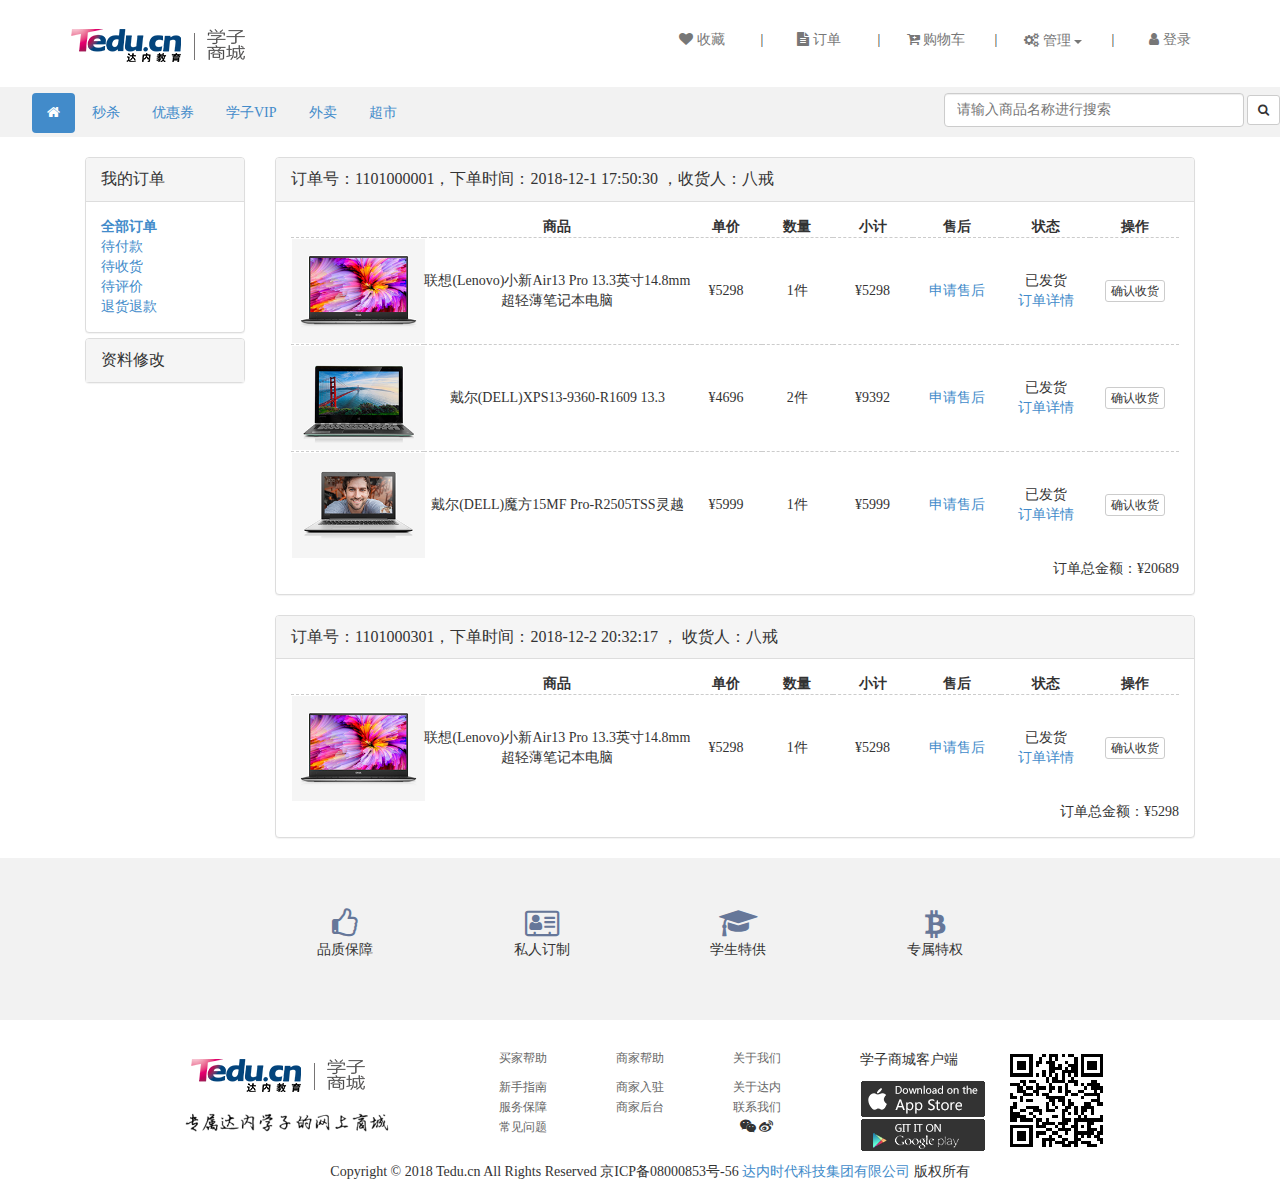
<file: src/main/resources/static/web/orders.html>
<!DOCTYPE html>
<html>

	<head>
		<meta charset="UTF-8">
		<!--edge浏览器H5兼容设置-->
		<meta http-equiv="X-UA-Compatible" content="IE=edge">
		<!--360浏览器H5兼容设置-->
		<meta name="renderer" content="webkit" />
		<title>学子商城</title>
		<meta name="viewport" content="width=device-width, initial-scale=1">
		<!--导入核心文件-->
		<script src="../bootstrap3/js/holder.js"></script>
		<link href="../bootstrap3/css/bootstrap.css" rel="stylesheet" type="text/css">
		<script src="../bootstrap3/jquery-1.9.1.min.js"></script>
		<script src="../bootstrap3/js/bootstrap.js"></script>
		<!-- 字体图标 -->
		<link rel="stylesheet" href="../bootstrap3/font-awesome-4.7.0/css/font-awesome.css" />
		<link rel="stylesheet" type="text/css" href="../css/layout.css" />
		<link rel="stylesheet" type="text/css" href="../css/top.css" />
		<link rel="stylesheet" type="text/css" href="../css/footer.css" />
		<link rel="stylesheet" type="text/css" href="../css/order.css" />
	</head>

	<body>
		<!--头部-->
		<header class="header">
			<!--学子商城logo-->
			<div class="row">
				<div class="col-md-3">
					<a href="index.html">
						<img src="../images/index/stumalllogo.png" />
					</a>
				</div>
				<!--快捷选项-->
				<div class="col-md-9 top-item">
					<ul class="list-inline pull-right">
						<li><a href="favorites.html"><span class="fa fa-heart"></span>&nbsp;收藏</a></li>
						<li class="li-split">|</li>
						<li><a href="orders.html"><span class="fa fa-file-text"></span>&nbsp;订单</a></li>
						<li class="li-split">|</li>
						<li><a href="cart.html"><span class="fa fa-cart-plus"></span>&nbsp;购物车</a></li>
						<li class="li-split">|</li>
						<li>
							<!--下列列表按钮 ：管理-->
							<div class="btn-group">
								<button type="button" class="btn btn-link dropdown-toggle" data-toggle="dropdown">
									<span id="top-dropdown-btn"><span class="fa fa-gears"></span>&nbsp;管理 <span class="caret"></span></span>
								</button>
								<ul class="dropdown-menu top-dropdown-ul" role="menu">
									<li><a href="password.html">修改密码</a></li>
									<li><a href="userdata.html">个人资料</a></li>
									<li><a href="upload.html">上传头像</a></li>
									<li><a href="address.html">收货管理	</a></li>
								</ul>
							</div>
						</li>
						<li class="li-split">|</li>
						<li><a href="login.html"><span class="fa fa-user"></span>&nbsp;登录</a></li>
					</ul>
				</div>
			</div>
		</header>
		<!--导航 -->
		<!--分割导航和顶部-->
		<div class="row top-nav">
			<div class="col-md-6">
				<ul class="nav nav-pills">
					<li>
						<a href="#"></a>
					</li>
					<li class="active"><a href="index.html"><span class="fa fa-home"></span></a></li>
					<li><a href="#">秒杀</a></li>
					<li><a href="#">优惠券</a></li>
					<li><a href="#">学子VIP</a></li>
					<li><a href="#">外卖</a></li>
					<li><a href="#">超市</a></li>
				</ul>
			</div>
			<div class="col-md-6">
				<form action="search.html" class="form-inline pull-right" role="form">
					<div class="form-group">
						<input type="text" class="form-control" id="search" name="search" placeholder="请输入商品名称进行搜索">
					</div>
					<button type="submit" class="btn btn-default btn-sm"><span class="fa fa-search"></span></button>
				</form>
			</div>
		</div>
		<!--头部结束-->
		<!--导航结束-->
		<div class="container">
			<div class="col-md-2">
				<!--左侧导航开始-->
				<div class="panel-group" id="accordion">
					<div class="panel panel-default">
						<div class="panel-heading">
							<!--主选项：我的订单-->
							<p class="panel-title">
								<a data-toggle="collapse" data-parent="#accordion" href="#collapseOne">我的订单</a>
							</p>
						</div>
						<div id="collapseOne" class="panel-collapse collapse in">
							<div class="panel-body">
								<div><a href="orders.html"><b>全部订单</b></a></div>
								<div><a href="orders.html">待付款</a></div>
								<div><a href="orders.html">待收货</a></div>
								<div><a href="orders.html">待评价</a></div>
								<div><a href="orders.html">退货退款</a></div>
							</div>
						</div>
					</div>
					<div class="panel panel-default">
						<div class="panel-heading">
							<!--主选项：资料修改-->
							<p class="panel-title">
								<a data-toggle="collapse" data-parent="#accordion" href="#collapseTwo">资料修改</a>
							</p>
						</div>
						<div id="collapseTwo" class="panel-collapse collapse">
							<div class="panel-body">
								<div><a href="password.html"><b>修改密码</b></a></div>
								<div><a href="userdata.html">个人资料</a></div>
								<div><a href="upload.html">上传头像</a></div>
								<div><a href="address.html">收货管理</a></div>
							</div>
						</div>
					</div>
				</div>
			</div>
			<!--左侧导航结束-->
			<div class="col-md-10">
				<div class="panel panel-default">
					<div class="panel-heading">
						<p class="panel-title">
							订单号：1101000001，下单时间：2018-12-1 17:50:30 ，收货人：八戒
						</p>
					</div>
					<div class="panel-body">
						<table class="orders-table" width="100%">
							<thead>
								<tr>
									<th width="15%"></th>
									<th width="30%">商品</th>
									<th width="8%">单价</th>
									<th width="8%">数量</th>
									<th width="9%">小计</th>
									<th width="10%">售后</th>
									<th width="10%">状态</th>
									<th width="10%">操作</th>
								</tr>
							</thead>
							<tbody class="orders-body">
								<tr>
									<td><img src="../images/portal/12DELLXPS13-silvery/collect.png" class="img-responsive" /></td>
									<td>联想(Lenovo)小新Air13 Pro 13.3英寸14.8mm超轻薄笔记本电脑</td>
									<td>¥<span>5298</span></td>
									<td>1件</td>
									<td>¥<span>5298</span></td>
									<td><a href="#">申请售后</a></td>
									<td>
										<div>已发货</div>
										<div><a href="orderInfo.html">订单详情</a></div>
									</td>
									<td><a href="#" class="btn btn-default btn-xs">确认收货</a></td>
								</tr>
								<tr>
									<td><img src="../images/portal/16LenovoYOGA900green/collect.png" class="img-responsive" /></td>
									<td>戴尔(DELL)XPS13-9360-R1609 13.3</td>
									<td>¥<span>4696</span></td>
									<td>2件</td>
									<td>¥<span>9392</span></td>
									<td><a href="#">申请售后</a></td>
									<td>
										<div>已发货</div>
										<div><a href="orderInfo.html">订单详情</a></div>
									</td>
									<td><a href="#" class="btn btn-default btn-xs">确认收货</a></td>
								</tr>
								<tr>
									<td><img src="../images/portal/13LenovoIdeaPad310_silvery/collect.png" class="img-responsive" /></td>
									<td>戴尔(DELL)魔方15MF Pro-R2505TSS灵越</td>
									<td>¥<span>5999</span></td>
									<td>1件</td>
									<td>¥<span>5999</span></td>
									<td><a href="#">申请售后</a></td>
									<td>
										<div>已发货</div>
										<div><a href="orderInfo.html">订单详情</a></div>
									</td>
									<td><a href="#" class="btn btn-default btn-xs">确认收货</a></td>
								</tr>
							</tbody>
						</table>
						<div>
							<span class="pull-right">订单总金额：¥20689</span>
						</div>
					</div>
				</div>
				<div class="panel panel-default">
					<div class="panel-heading">
						<p class="panel-title">
							订单号：1101000301，下单时间：2018-12-2 20:32:17 ， 收货人：八戒
						</p>
					</div>
					<div class="panel-body">
						<table class="orders-table" width="100%">
							<thead>
								<tr>
									<th width="15%"></th>
									<th width="30%">商品</th>
									<th width="8%">单价</th>
									<th width="8%">数量</th>
									<th width="9%">小计</th>
									<th width="10%">售后</th>
									<th width="10%">状态</th>
									<th width="10%">操作</th>
								</tr>
							</thead>
							<tbody class="orders-body">
								<tr>
									<td><img src="../images/portal/12DELLXPS13-silvery/collect.png" class="img-responsive" /></td>
									<td>联想(Lenovo)小新Air13 Pro 13.3英寸14.8mm超轻薄笔记本电脑</td>
									<td>¥<span>5298</span></td>
									<td>1件</td>
									<td>¥<span>5298</span></td>
									<td><a href="#">申请售后</a></td>
									<td>
										<div>已发货</div>
										<div><a href="orderInfo.html">订单详情</a></div>
									</td>
									<td><a href="#" class="btn btn-default btn-xs">确认收货</a></td>
								</tr>
							</tbody>
						</table>
						<div>
							<span class="pull-right">订单总金额：¥5298</span>
						</div>
					</div>
				</div>
			</div>
		</div>
		<!--页脚开始-->
		<div class="clearfix"></div>
		<footer class="footer">
			<!-- 品质保障，私人定制等-->
			<div class="text-center rights container">
				<div class="col-md-offset-2 col-md-2">
					<span class="fa fa-thumbs-o-up"></span>
					<p>品质保障</p>
				</div>
				<div class="col-md-2">
					<span class="fa fa-address-card-o"></span>
					<p>私人订制</p>
				</div>
				<div class="col-md-2">
					<span class="fa fa-graduation-cap"></span>
					<p>学生特供</p>
				</div>
				<div class="col-md-2">
					<span class="fa fa-bitcoin"></span>
					<p>专属特权</p>
				</div>
			</div>
			<!--联系我们、下载客户端等-->
			<div class="container beforeBottom">
				<div class="col-md-offset-1 col-md-3">
					<div><img src="../images/index/stumalllogo.png" alt="" class="footLogo" /></div>
					<div><img src="../images/index/footerFont.png" alt="" /></div>
				</div>
				<div class="col-md-4 callus text-center">
					<div class="col-md-4">
						<ul>
							<li>
								<a href="#">
									<p>买家帮助</p>
								</a>
							</li>
							<li><a href="#">新手指南</a></li>
							<li><a href="#">服务保障</a></li>
							<li><a href="#">常见问题</a></li>
						</ul>
					</div>
					<div class="col-md-4">
						<ul>
							<li>
								<a href="#">
									<p>商家帮助</p>
								</a>
							</li>
							<li><a href="#">商家入驻</a></li>
							<li><a href="#">商家后台</a></li>
						</ul>
					</div>
					<div class="col-md-4">
						<ul>
							<li>
								<a href="#">
									<p>关于我们</p>
								</a>
							</li>
							<li><a href="#">关于达内</a></li>
							<li><a href="#">联系我们</a></li>
							<li>
								<span class="fa fa-wechat"></span>
								<span class="fa fa-weibo"></span>
							</li>
						</ul>
					</div>
				</div>
				<div class="col-md-4">
					<div class="col-md-5">
						<p>学子商城客户端</p>
						<img src="../images/index/ios.png" class="lf">
						<img src="../images/index/android.png" alt="" class="lf" />
					</div>
					<div class="col-md-6">
						<img src="../images/index/erweima.png">
					</div>
				</div>
			</div>
			<!-- 页面底部-备案号 #footer -->
			<div class="col-md-12 text-center bottom">
				Copyright © 2018 Tedu.cn All Rights Reserved 京ICP备08000853号-56 <a target="_blank" href="http://www.tedu.cn/">达内时代科技集团有限公司</a> 版权所有
			</div>
		</footer>
		<!--页脚结束-->
	</body>

</html>
</file>
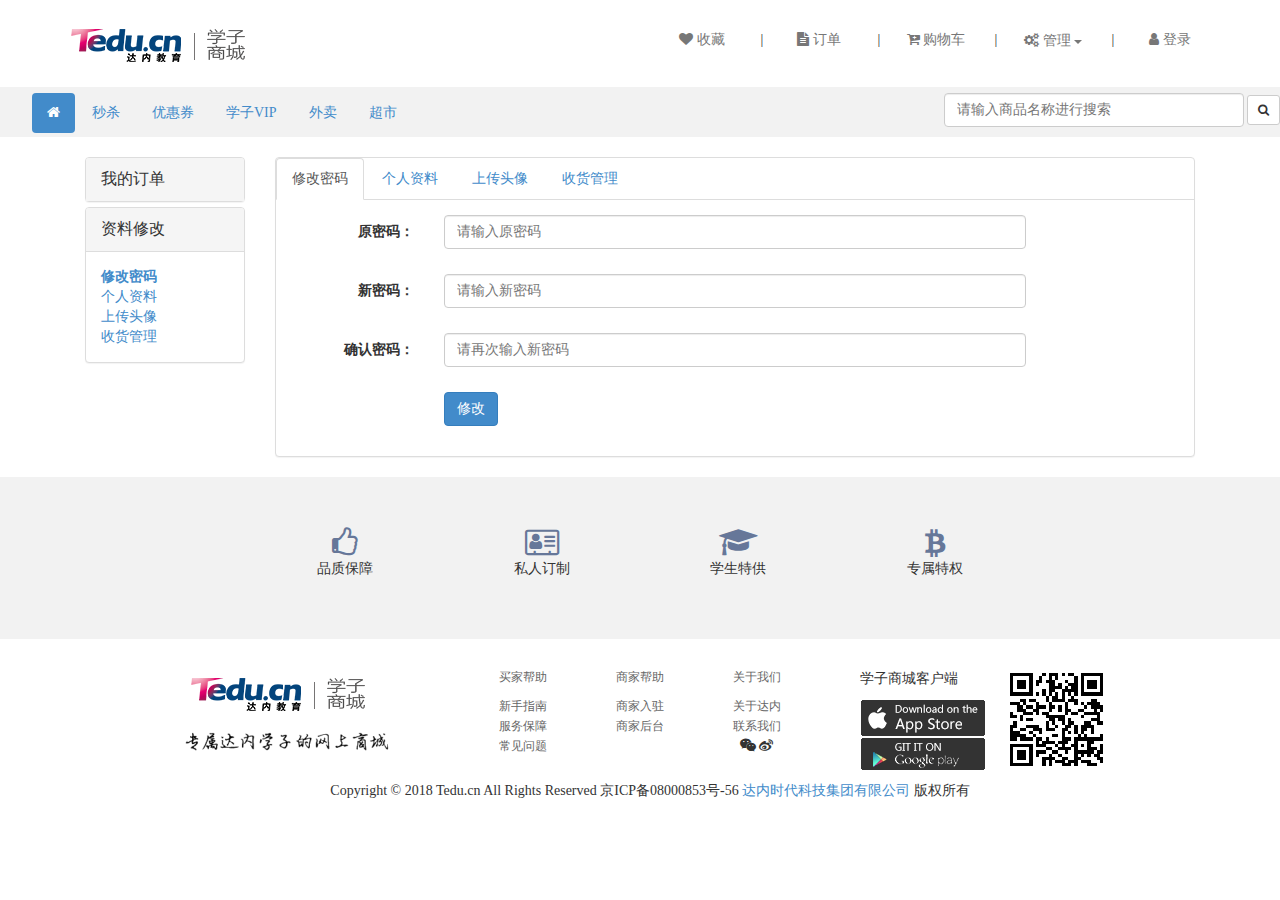
<file: src/main/resources/static/web/password.html>
<!DOCTYPE html>
<html>

	<head>
		<meta charset="UTF-8">
		<!--edge浏览器H5兼容设置-->
		<meta http-equiv="X-UA-Compatible" content="IE=edge">
		<!--360浏览器H5兼容设置-->
		<meta name="renderer" content="webkit" />
		<title>学子商城</title>
		<meta name="viewport" content="width=device-width, initial-scale=1">
		<!--导入核心文件-->
		<script src="../bootstrap3/js/holder.js"></script>
		<script src="../bootstrap3/jquery-1.9.1.min.js"></script>
		<script src="../bootstrap3/js/bootstrap.js"></script>
<!--		引入js-->
		<script src="../js/password.js"></script>
		<!-- 字体图标 -->
		<link rel="stylesheet" type="text/css" href="../bootstrap3/css/bootstrap.css">
		<link rel="stylesheet" type="text/css" href="../bootstrap3/font-awesome-4.7.0/css/font-awesome.css" />
		<link rel="stylesheet" type="text/css" href="../css/layout.css" />
		<link rel="stylesheet" type="text/css" href="../css/top.css" />
		<link rel="stylesheet" type="text/css" href="../css/footer.css" />
	</head>

	<body>
		<!--头部-->
		<header class="header">
			<!--学子商城logo-->
			<div class="row">
				<div class="col-md-3">
					<a href="index.html">
						<img src="../images/index/stumalllogo.png" />
					</a>
				</div>
				<!--快捷选项-->
				<div class="col-md-9 top-item">
					<ul class="list-inline pull-right">
						<li><a href="favorites.html"><span class="fa fa-heart"></span>&nbsp;收藏</a></li>
						<li class="li-split">|</li>
						<li><a href="orders.html"><span class="fa fa-file-text"></span>&nbsp;订单</a></li>
						<li class="li-split">|</li>
						<li><a href="cart.html"><span class="fa fa-cart-plus"></span>&nbsp;购物车</a></li>
						<li class="li-split">|</li>
						<li>
							<!--下列列表按钮 ：管理-->
							<div class="btn-group">
								<button type="button" class="btn btn-link dropdown-toggle" data-toggle="dropdown">
									<span id="top-dropdown-btn"><span class="fa fa-gears"></span>&nbsp;管理 <span class="caret"></span></span>
								</button>
								<ul class="dropdown-menu top-dropdown-ul" role="menu">
									<li><a href="password.html">修改密码</a></li>
									<li><a href="userdata.html">个人资料</a></li>
									<li><a href="upload.html">上传头像</a></li>
									<li><a href="address.html">收货管理 </a></li>
								</ul>
							</div>
						</li>
						<li class="li-split">|</li>
						<li><a href="login.html"><span class="fa fa-user"></span>&nbsp;登录</a></li>
					</ul>
				</div>
			</div>
		</header>
		<!--导航 -->
		<!--分割导航和顶部-->
		<div class="row top-nav">
			<div class="col-md-6">
				<ul class="nav nav-pills">
					<li>
						<a href="#"></a>
					</li>
					<li class="active"><a href="index.html"><span class="fa fa-home"></span></a></li>
					<li><a href="#">秒杀</a></li>
					<li><a href="#">优惠券</a></li>
					<li><a href="#">学子VIP</a></li>
					<li><a href="#">外卖</a></li>
					<li><a href="#">超市</a></li>
				</ul>
			</div>
			<div class="col-md-6">
				<form action="search.html" class="form-inline pull-right" role="form">
					<div class="form-group">
						<input type="text" class="form-control" id="search" name="search" placeholder="请输入商品名称进行搜索">
					</div>
					<button type="submit" class="btn btn-default btn-sm"><span class="fa fa-search"></span></button>
				</form>
			</div>
		</div>
		<!--头部结束-->
		<!--导航结束-->
		<div class="container">
			<div class="col-md-2">
				<!--左侧导航开始-->
				<div class="panel-group" id="accordion">
					<div class="panel panel-default">
						<div class="panel-heading">
							<!--主选项：我的订单-->
							<p class="panel-title">
								<a data-toggle="collapse" data-parent="#accordion" href="#collapseOne">我的订单</a>
							</p>
						</div>
						<div id="collapseOne" class="panel-collapse collapse">
							<div class="panel-body">
								<div><a href="orders.html">全部订单</a></div>
								<div><a href="orders.html">待付款</a></div>
								<div><a href="orders.html">待收货</a></div>
								<div><a href="orders.html">待评价</a></div>
								<div><a href="orders.html">退货退款</a></div>
							</div>
						</div>
					</div>
					<div class="panel panel-default">
						<div class="panel-heading">
							<!--主选项：资料修改-->
							<p class="panel-title">
								<a data-toggle="collapse" data-parent="#accordion" href="#collapseTwo">资料修改</a>
							</p>
						</div>
						<div id="collapseTwo" class="panel-collapse collapse in">
							<div class="panel-body">
								<div><a href="password.html"><b>修改密码</b></a></div>
								<div><a href="userdata.html">个人资料</a></div>
								<div><a href="upload.html">上传头像</a></div>
								<div><a href="address.html">收货管理</a></div>
							</div>
						</div>
					</div>
				</div>
				<!--左侧导航结束-->
			</div>
			<div class="col-md-10">
				<div class="panel panel-default">
					<ul class="nav nav-tabs">
						<li class="active"><a href="#">修改密码</a></li>
						<li><a href="userdata.html">个人资料</a></li>
						<li><a href="upload.html">上传头像</a></li>
						<li><a href="address.html">收货管理</a></li>
					</ul>
					<div class="panel-body">
						<!--修改密码表单开始-->
						<form class="form-horizontal" role="form">
							<div class="form-group">
								<label class="col-md-2 control-label">原密码：</label>
								<div class="col-md-8">
									<input type="password"id="oldPwd" class="form-control" placeholder="请输入原密码">
								<span class="help-block"></span>
								</div>
							</div>
							<div class="form-group">
								<label class="col-md-2 control-label">新密码：</label>
								<div class="col-md-8">
									<input type="password" id="newPwd" class="form-control" placeholder="请输入新密码">
									<span class="help-block"></span>
								</div>
							</div>
							<div class="form-group">
								<label class="col-md-2 control-label">确认密码：</label>
								<div class="col-md-8">
									<input type="password"id="rePwd" class="form-control" placeholder="请再次输入新密码">
									<span class="help-block"></span>
								</div>
							</div>
							<div class="form-group">
								<div class="col-sm-offset-2 col-sm-10">
									<input type="button"id="btnSubmit" class="btn btn-primary" value="修改" />
								</div>
							</div>
						</form>
					</div>
				</div>
			</div>
		</div>
		<!--页脚开始-->
		<div class="clearfix"></div>
		<footer class="footer">
			<!-- 品质保障，私人定制等-->
			<div class="text-center rights container">
				<div class="col-md-offset-2 col-md-2">
					<span class="fa fa-thumbs-o-up"></span>
					<p>品质保障</p>
				</div>
				<div class="col-md-2">
					<span class="fa fa-address-card-o"></span>
					<p>私人订制</p>
				</div>
				<div class="col-md-2">
					<span class="fa fa-graduation-cap"></span>
					<p>学生特供</p>
				</div>
				<div class="col-md-2">
					<span class="fa fa-bitcoin"></span>
					<p>专属特权</p>
				</div>
			</div>
			<!--联系我们、下载客户端等-->
			<div class="container beforeBottom">
				<div class="col-md-offset-1 col-md-3">
					<div><img src="../images/index/stumalllogo.png" alt="" class="footLogo" /></div>
					<div><img src="../images/index/footerFont.png" alt="" /></div>
				</div>
				<div class="col-md-4 callus text-center">
					<div class="col-md-4">
						<ul>
							<li>
								<a href="#">
									<p>买家帮助</p>
								</a>
							</li>
							<li><a href="#">新手指南</a></li>
							<li><a href="#">服务保障</a></li>
							<li><a href="#">常见问题</a></li>
						</ul>
					</div>
					<div class="col-md-4">
						<ul>
							<li>
								<a href="#">
									<p>商家帮助</p>
								</a>
							</li>
							<li><a href="#">商家入驻</a></li>
							<li><a href="#">商家后台</a></li>
						</ul>
					</div>
					<div class="col-md-4">
						<ul>
							<li>
								<a href="#">
									<p>关于我们</p>
								</a>
							</li>
							<li><a href="#">关于达内</a></li>
							<li><a href="#">联系我们</a></li>
							<li>
								<span class="fa fa-wechat"></span>
								<span class="fa fa-weibo"></span>
							</li>
						</ul>
					</div>
				</div>
				<div class="col-md-4">
					<div class="col-md-5">
						<p>学子商城客户端</p>
						<img src="../images/index/ios.png" class="lf">
						<img src="../images/index/android.png" alt="" class="lf" />
					</div>
					<div class="col-md-6">
						<img src="../images/index/erweima.png">
					</div>
				</div>
			</div>
			<!-- 页面底部-备案号 #footer -->
			<div class="col-md-12 text-center bottom">
				Copyright © 2018 Tedu.cn All Rights Reserved 京ICP备08000853号-56 <a target="_blank" href="http://www.tedu.cn/">达内时代科技集团有限公司</a>
				版权所有
			</div>
		</footer>
		<!--页脚结束-->
	</body>

</html>
</file>
<file: src/main/resources/static/css/top.css>
/*页眉的内填充*/
.header {
	padding: 20px 60px;
}
/*顶部选项总体*/
.top-item a {
	color: #777777;
	line-height: 40px;
}
/*顶部选项的li宽*/
.top-item li {
	width: 100px;
	text-align: center;
}
/*顶部选项竖线  |  的宽度*/
.top-item .li-split {
	width: 10px;
}
/*搜索文本框宽度*/
#search {
	width: 300px;
}
/*顶部导航条*/
.top-nav {
	background-color: #F2F2F2;
	height: 50px;
	padding-top: 6px;
	margin-bottom: 20px;
}
/*管理下拉框样式*/
#top-dropdown-btn {
	color: #777777;
}
/*管理下拉框li*/
.top-dropdown-ul li {
	width: 100%;
}
</file>
<file: src/main/resources/static/css/index.css>
/* 索引页大背景*/
.mycontent {
	background-image: url(../images/index/bg1.jpg);
	width: 100%;
	height: 561px;
}
/*索引页半透明层*/
.inputDiv {
	height: 371px;
	width: 270px;
	background-color: rgba(255, 255, 255, 0.7);
	float: right;
	margin: 100px 60px 0 0;
	text-align: center;
	color: cadetblue;
	line-height: 40px;
}
/*索引页几个链接按钮*/
.inputDiv a {
	margin: 8px;
	font-size: 16px;
}
/*按钮宽度	*/
.inputDiv .btn {
	width: 90%;
}
</file>
<file: src/main/resources/static/css/layout.css>
/*通用的去ul默认格式*/
ul,li {
	margin: 0;
	padding: 0;
	list-style: none;
}
body {
	font-family: "微软雅黑", "黑体";
}
.txtred{
	color: red;
}
.title-row-2 {
	line-height: 1.2em;
	height: 2.4em;
	overflow: hidden;
	display: -webkit-box;
	-webkit-line-clamp: 2;
	-webkit-box-orient: vertical;
}
.title-row-1 {
	line-height: 1.2em;
	height: 1.2em;
	overflow: hidden;
	display: -webkit-box;
	-webkit-line-clamp: 1;
	-webkit-box-orient: vertical;
}
.li-row-1 {
	line-height: 1.2em;
	height: 1.2em;
	overflow: hidden;
	display: -webkit-box;
	-webkit-line-clamp: 1;
	-webkit-box-orient: vertical;
}
.text-row-3 {
	line-height: 1.2em;
	height: 3.6em;
	overflow: hidden;
	display: -webkit-box;
	-webkit-line-clamp: 3;
	-webkit-box-orient: vertical;
}
.text-row-2 {
	line-height: 1.2em;
	height: 2.4em;
	overflow: hidden;
	display: -webkit-box;
	-webkit-line-clamp: 2;
	-webkit-box-orient: vertical;
}
.text-row-1 {
	line-height: 1.2em;
	height: 1.2em;
	overflow: hidden;
	display: -webkit-box;
	-webkit-line-clamp: 1;
	-webkit-box-orient: vertical;
}
</file>
<file: src/main/resources/static/css/footer.css>
/*图标加大 颜色*/
 .rights .fa {
 	font-size: 30px;
 	color: #667799;
 }
 /*图片小间距*/
 img {
 	margin: 1px;
 }
 /*超链接样式*/
 .callus a {
 	font-size: 12px;
 	text-decoration: none;
 	color: #666666;
 }
 /*底部填充高*/
 .bottom {
 	margin: 10px;
 }
 /*权益整行的颜色和填充*/
 .rights {
 	width: 100%;
 	padding: 50px;
 	background-color: #F2F2F2;
 }
 /*联系我们那一整行的填充*/
 .beforeBottom {
 	padding-top: 30px;
 }
</file>
<file: src/main/resources/static/css/favorites.css>
/*商品列表图片的样式*/
.img-search {}
/*商品框的样式*/
.goods-panel {
	width: 100%;
	border: 1px solid#eeeeee;
	box-shadow: 0px 0px 0px #888888;
	padding: 3px;
	padding-bottom: 10px;
	margin-bottom: 30px;
}
/*商品价格的样式*/
.goods-panel h4 {
	color: red;
}
/*商品名称的样式*/
.goods-panel h5 {
	height: 60px;
}
</file>
<file: src/main/resources/static/css/imgmove.css>
/*会变大的图片的默认样式*/
.move-img {
	background-size: 100%;
	background-position: center;
	background-repeat: no-repeat;
}
</file>
<file: src/main/resources/static/css/login.css>
/*登录页的半透明层的样式*/
.loginDiv {
	height: 280px;
	width: 500px;
	background-color: rgba(255, 255, 255, 0.85);
	float: right;
	margin: 130px 60px 0 0;
	border-radius: 10px;
	color: #666666;
	padding: 8px;
}
</file>
<file: src/main/resources/static/css/orderConfirm.css>
/*高亮显示的*/
.order-bar-active {
	background-color: #4288c3;
	color: #ffffff;
	min-height: 30px;
	line-height: 30px;
	text-align: center;
	border-radius: 5px;
}
/*非高亮显示的*/
.order-bar-undo {
	background-color: #cccccc;
	min-height: 30px;
	line-height: 30px;
	text-align: center;
	border-radius: 5px;
}
.pay-bar {
	height: 70px;
}
.pay-res {
	color: #4288c3;
	font-size: 40px;
}
.pay-res-icon {
	font-size: 50px;
}
</file>
<file: src/main/resources/static/css/cart.css>
/*表格文字居中*/
.cart-table {
	text-align: center;
}
/*表头文字居中*/
.cart-table th {
	text-align: center;
}
/*数量数字居中*/
.cart-table input {
	text-align: center;
}
/*加减按钮宽度*/
.num-btn {
	width: 30px;
}
/*每行间隙*/
.cart-table tbody tr {
	border-top: 1px dashed #cccccc;
}
/*总价条*/
.total-bar {
	margin: 20px 0;
	background-color: #f0f7fe;
	padding: 10px;
	border-radius: 5px;
}
</file>
<file: src/main/resources/static/css/orderInfo.css>
/*状态条*/
.state-bar {
	background-color: #f3f3f3;
	border: 2px solid #B9DEF0;
	border-radius: 3px;
}
/*没完成的操作*/
.order-flow {
	font-size: 18px;
	color: #aaaaaa;
}
/*完成的操作*/
.order-success {
	color: #2A6496;
}
</file>
<file: src/main/resources/static/css/order.css>
/*表格文字居中*/
.orders-table {
	text-align: center;
}
/*表头文字居中*/
.orders-table th {
	text-align: center;
}
/*数量数字居中*/
.orders-table input {
	text-align: center;
}
/*每行间隙*/
.orders-table tbody tr {
	border-top: 1px dashed #cccccc;
}
</file>
